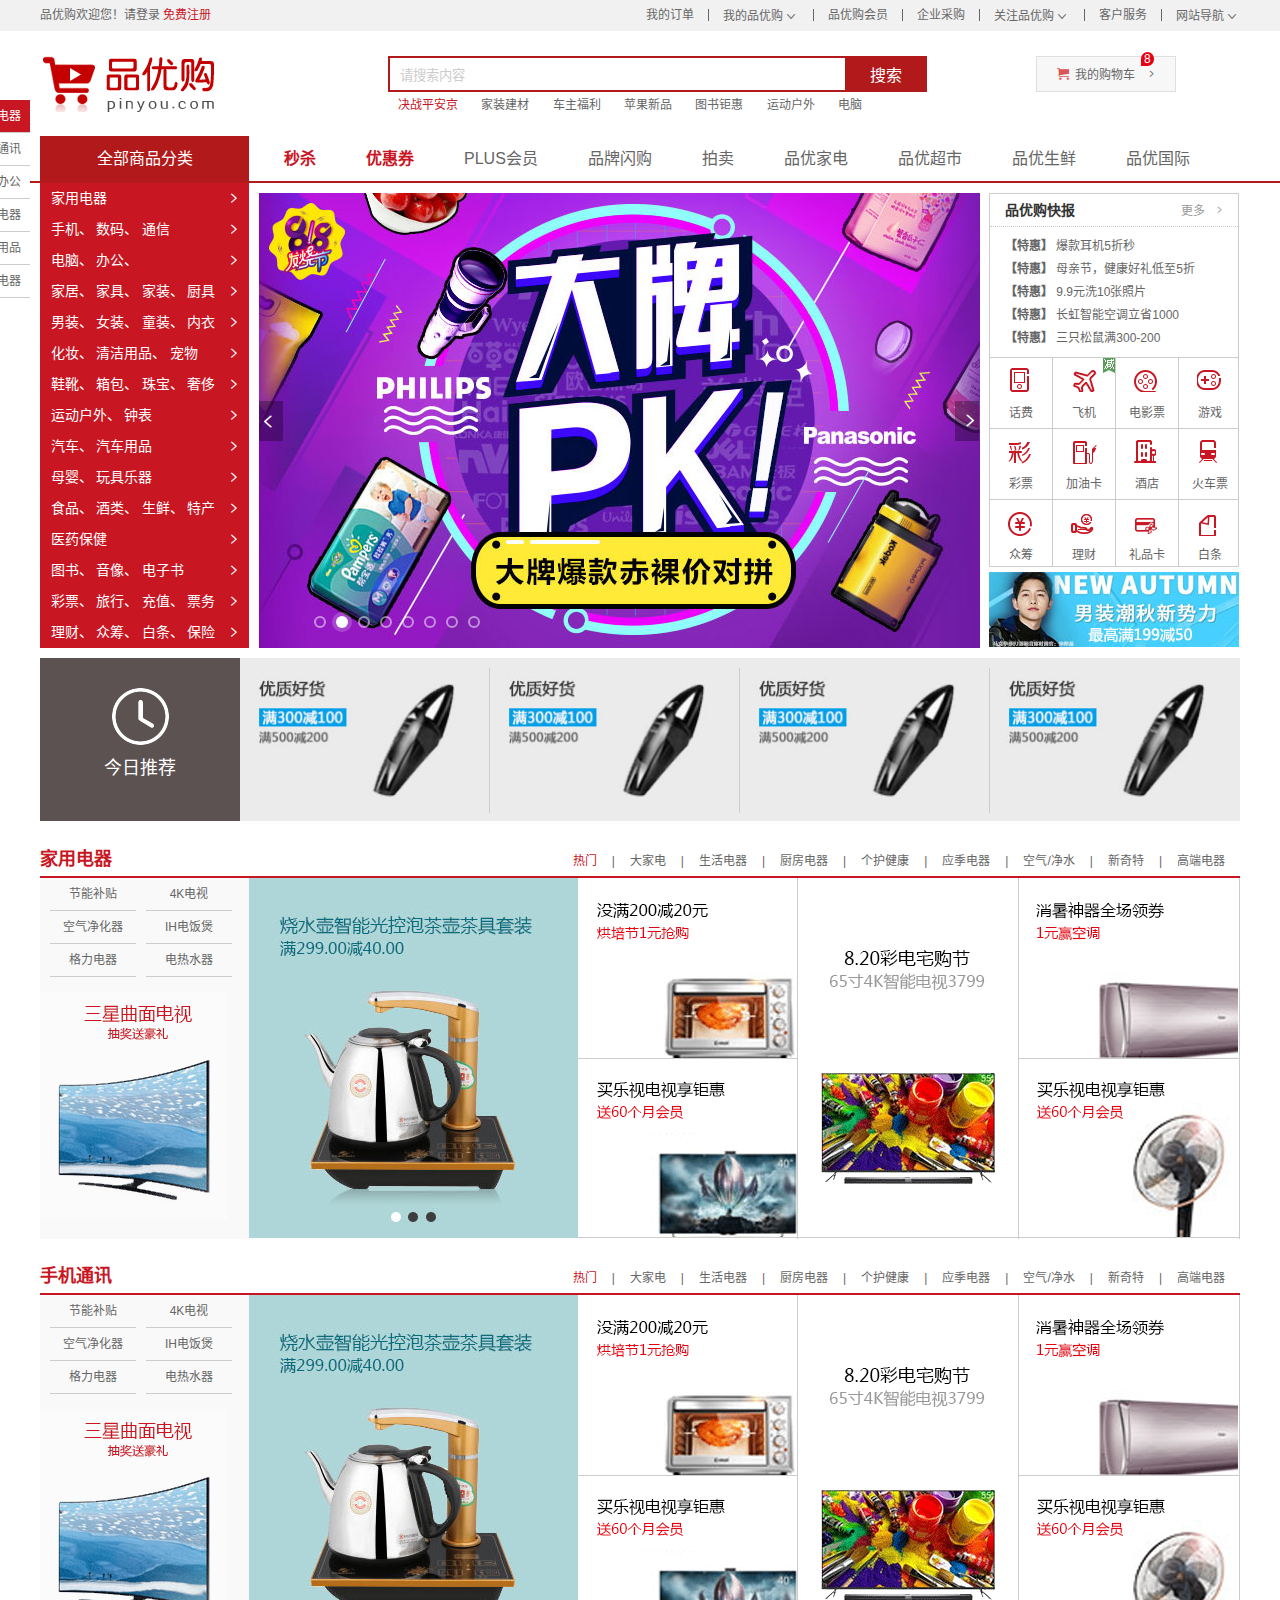
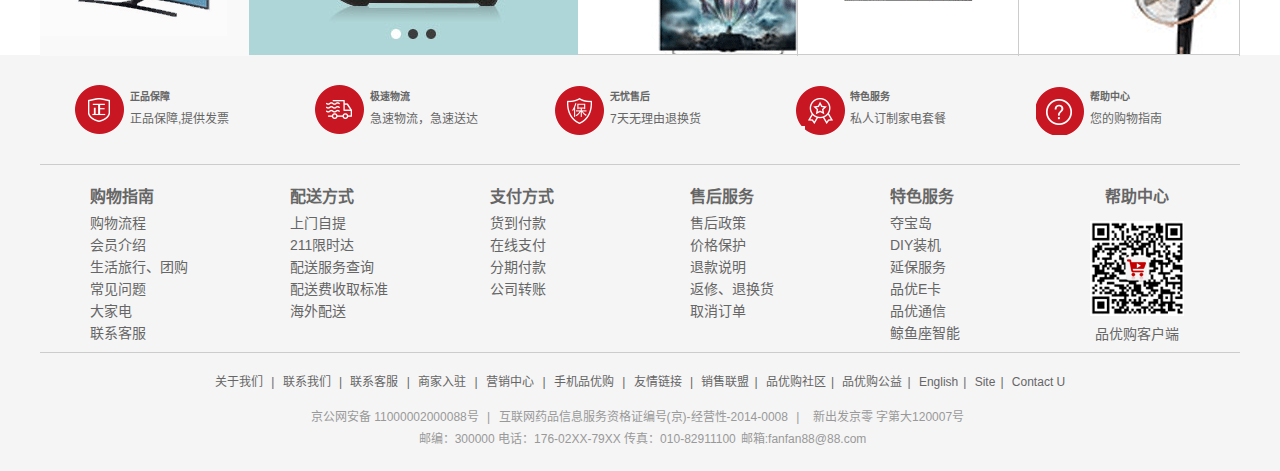
<file: index.html>
<!DOCTYPE html>
<html lang="zh-CN">

<head>
    <meta charset="UTF-8">
    <meta name="viewport" content="width=device-width, initial-scale=1.0">
    <title>品优购-正品低价、品质保障、配送及时、轻松购物！</title>
    <meta name="description"
        content="品优购-专业的综合网上购物商城,销售家电、数码通讯、电脑、家居百货、服装服饰、母婴、图书、食品等数万个品牌优质商品.便捷、诚信的服务，为您提供愉悦的网上购物体验!">
    <meta name="keywords" content="网上购物,网上商城,手机,笔记本,电脑,MP3,CD,IPAD,无人机,相机,数码,配件,手表,存储卡,品优购">
    <!-- 引入 favicon.ico 网页图标 -->
    <link rel="shortcut icon" href="favicon.ico">
    <!-- 引入css初始化的css 文件 -->
    <link rel="stylesheet" href="css/base.css">
    <!-- 引入公共样式的css 文件 -->
    <link rel="stylesheet" href="css/common.css">
    <!-- 引入首页的css 文件 -->
    <link rel="stylesheet" href="css/index.css">
    <!-- 引入jQuery 文件 -->
    <script src="js/jquery-3.5.1.min.js"></script>
    <script src="js/common.js"></script>
</head>


<body>
    <!-- 顶部快捷导航start -->
    <div class="shortcut">
        <div class="w">
            <div class="fl">
                <ul>
                    <li>品优购欢迎您！</li>
                    <li>
                        <a href="#">请登录 </a>
                        <a href="register.html" class="style-red">免费注册</a>
                    </li>
                </ul>
            </div>
            <div class="fr">
                <ul class="dropdown-layer">
                    <li>
                        <a href="#">我的订单</a>
                    </li>
                    <li class="spacer"></li>
                    <li class="s_dropdown">
                        <a href="#">我的品优购<i class="icomoon"></i> </a>
                        <ul class="display_none">
                            <li><a href="javascript:;">待处理订单</a></li>
                            <li><a href="javascript:;">返修退换货</a></li>
                        </ul>
                    </li>
                    <li class="spacer"></li>
                    <li><a href="#">品优购会员</a></li>
                    <li class="spacer"></li>
                    <li><a href="#">企业采购</a></li>
                    <li class="spacer"></li>
                    <li><a href="#">关注品优购<i class="icomoon"></i></a></li>
                    <li class="spacer"></li>
                    <li><a href="#">客户服务</a></li>
                    <li class="spacer"></li>
                    <li><a href="#">网站导航<i class="icomoon"></i></a></li>
                </ul>
            </div>
        </div>
    </div>
    <!-- 顶部快捷导航end -->
    <!-- header 制作start -->
    <div class="header w">
        <!-- logo -->
        <div class="logo">
            <h1><a href="index.html" title="品优购">品优购</a></h1>
        </div>
        <!-- search -->
        <div class="search">
            <input type="text" class="text" value="请搜索内容">
            <button class="btn">搜索</button>
        </div>
        <!-- hotwords -->
        <div class="hotwords">
            <a href="#" class="style-red">决战平安京</a>
            <a href="#">家装建材</a>
            <a href="#">车主福利</a>
            <a href="#">苹果新品</a>
            <a href="#">图书钜惠</a>
            <a href="#">运动户外</a>
            <a href="#">电脑</a>
        </div>
        <!-- 购物车shopcar -->
        <div class="shopcar">
            <i class="car"></i> 我的购物车 <i class="arrow"></i>
            <i class="count">8</i>
        </div>
    </div>
    <!-- header 制作end -->
    <!-- nav start -->
    <div class="nav">
        <div class="w">
            <div class="dropdown fl">
                <div class="dt">全部商品分类</div>
                <div class="dd" style="display: block;">
                    <ul>
                        <li class="menu_item">
                            <a href="#">家用电器</a> <i></i>
                        </li>
                        <li class="menu_item">
                            <a href="list.html">手机、</a>
                            <a href="#">数码、</a>
                            <a href="#">通信</a>
                            <i></i>
                        </li>
                        <li class="menu_item">
                            <a href="#">电脑、</a>
                            <a href="#">办公、</a>
                            <i></i>
                        </li>
                        <li class="menu_item">
                            <a href="#">家居、</a>
                            <a href="#">家具、</a>
                            <a href="#">家装、</a>
                            <a href="#">厨具</a>
                            <i></i>
                        </li>
                        <li class="menu_item">
                            <a href="#">男装、</a>
                            <a href="#">女装、</a>
                            <a href="#">童装、</a>
                            <a href="#">内衣</a>
                            <i></i>
                        </li>
                        <li class="menu_item">
                            <a href="#">化妆、</a>
                            <a href="#">清洁用品、</a>
                            <a href="#">宠物</a>
                            <i></i>
                        </li>
                        <li class="menu_item">
                            <a href="#">鞋靴、</a>
                            <a href="#">箱包、</a>
                            <a href="#">珠宝、</a>
                            <a href="#">奢侈</a>
                            <i></i>
                        </li>
                        <li class="menu_item">
                            <a href="#">运动户外、</a>
                            <a href="#">钟表</a>
                            <i></i>
                        </li>
                        <li class="menu_item">
                            <a href="#">汽车、</a>
                            <a href="#">汽车用品</a>
                            <i></i>
                        </li>
                        <li class="menu_item">
                            <a href="#">母婴、</a>
                            <a href="#">玩具乐器</a>
                            <i></i>
                        </li>
                        <li class="menu_item">
                            <a href="#">食品、</a>
                            <a href="#">酒类、</a>
                            <a href="#">生鲜、</a>
                            <a href="#">特产</a>
                            <i></i>
                        </li>
                        <li class="menu_item">
                            <a href="#">医药保健</a>
                            <i></i>
                        </li>
                        <li class="menu_item">
                            <a href="#">图书、</a>
                            <a href="#">音像、</a>
                            <a href="#">电子书</a>
                            <i></i>
                        </li>
                        <li class="menu_item">
                            <a href="#">彩票、</a>
                            <a href="#">旅行、</a>
                            <a href="#">充值、</a>
                            <a href="#">票务</a>
                            <i></i>
                        </li>
                        <li class="menu_item">
                            <a href="#">理财、</a>
                            <a href="#">众筹、</a>
                            <a href="#">白条、</a>
                            <a href="#">保险</a>
                            <i></i>
                    </ul>
                </div>
            </div>
            <!-- 右侧导航 -->
            <div class="navitems fl">
                <ul>
                    <li><a href="#" class="style-bold style-red">秒杀</a></li>
                    <li><a href="#" class="style-bold style-red">优惠券</a></li>
                    <li><a href="#">PLUS会员</a></li>
                    <li><a href="#">品牌闪购</a></li>
                    <li><a href="#">拍卖</a></li>
                    <li><a href="#">品优家电</a></li>
                    <li><a href="#">品优超市</a></li>
                    <li><a href="#">品优生鲜</a></li>
                    <li><a href="#">品优国际</a></li>
                </ul>
            </div>
        </div>
    </div>
    <!-- nav end -->
    <div class="w">
        <div class="mian">
            <div class="focus fl">
                <a href="#" class="arrow-l"></a>
                <a href="#" class="arrow-r"></a>
                <ul>
                    <li><a href=""><img src="upload/focus.jpg" alt=""></a>
                    </li>
                </ul>
                <ol class="circle">
                    <li></li>
                    <li class="current"></li>
                    <li></li>
                    <li></li>
                    <li></li>
                    <li></li>
                    <li></li>
                    <li></li>
                </ol>
            </div>
            <div class="newsflash fr">
                <div class="news">
                    <div class="news-hd">
                        品优购快报
                        <a href="#">更多 <i></i></a>
                    </div>
                    <div class="news-bd">
                        <ul>
                            <li><a href="#"><b>【特惠】</b> 爆款耳机5折秒</a></li>
                            <li><a href="#"><b>【特惠】</b> 母亲节，健康好礼低至5折</a></li>
                            <li><a href="#"><b>【特惠】</b> 9.9元洗10张照片</a></li>
                            <li><a href="#"><b>【特惠】</b> 长虹智能空调立省1000</a></li>
                            <li><a href="#"><b>【特惠】</b> 三只松鼠满300-200</a></li>
                        </ul>
                    </div>
                </div>
                <div class="lifeservice">
                    <ul>
                        <li><a href="#">
                                <i class="service_ico service_ico_huafei"></i>
                                <p>话费</p>
                            </a>
                        </li>
                        <li><a href="#">
                                <i class="service_ico service_ico_feiji"></i>
                                <p>飞机</p>
                            </a>
                            <span class="hot"></span>
                        </li>
                        <li><a href="#">
                                <i class="service_ico service_ico_jipiao"></i>
                                <p>电影票</p>
                            </a>
                        </li>
                        <li><a href="#">
                                <i class="service_ico service_ico_youxi"></i>
                                <p>游戏</p>
                            </a>
                        </li>
                        <li><a href="#">
                                <i class="service_ico service_ico_caipiao"></i>
                                <p>彩票</p>
                            </a>
                        </li>
                        <li><a href="#">
                                <i class="service_ico service_ico_jiayouka"></i>
                                <p>加油卡</p>
                            </a>
                        </li>
                        <li><a href="#">
                                <i class="service_ico service_ico_jiudian"></i>
                                <p>酒店</p>
                            </a>
                        </li>
                        <li><a href="#">
                                <i class="service_ico service_ico_huochepiao"></i>
                                <p>火车票</p>
                            </a>
                        </li>
                        <li><a href="#">
                                <i class="service_ico service_ico_zhongchou"></i>
                                <p>众筹</p>
                            </a>
                        </li>
                        <li><a href="#">
                                <i class="service_ico service_ico_licai"></i>
                                <p>理财</p>
                            </a>
                        </li>
                        <li><a href="#">
                                <i class="service_ico service_ico_lipingka"></i>
                                <p>礼品卡</p>
                            </a>
                        </li>
                        <li><a href="#">
                                <i class="service_ico service_ico_baitiao"></i>
                                <p>白条</p>
                            </a>
                        </li>
                    </ul>
                </div>
                <div class="bargin">
                    <a href="#"><img src="upload/bargain.jpg" alt=""></a>
                </div>
            </div>
        </div>
    </div>

    <!-- 推荐服务模块start -->
    <div class=" recommend w">
        <div class="recom-hd">
            <img src="img/clock.png" alt="">
            <h3>今日推荐</h3>
        </div>
        <div class="recom-bd">
            <ul>
                <li><a href="#"><img src="upload/pic.jpg" alt=""></a></li>
                <li><a href="#"><img src="upload/pic.jpg" alt=""></a></li>
                <li><a href="#"><img src="upload/pic.jpg" alt=""></a></li>
                <li><a href="#"><img src="upload/pic.jpg" alt=""></a></li>
            </ul>
        </div>
    </div>
    <!-- 推荐服务模块end -->

    <!-- 楼层区start -->
    <div class="floor">
        <div class="jiadian w">
            <div class="box-hd">
                <h3>家用电器</h3>
                <div class="tab-list">
                    <ul>
                        <li><a href="#" class="style-red">热门</a>|</li>
                        <li><a href="#">大家电</a>|</li>
                        <li><a href="#">生活电器</a>|</li>
                        <li><a href="#">厨房电器</a>|</li>
                        <li><a href="#">个护健康</a>|</li>
                        <li><a href="#">应季电器</a>|</li>
                        <li><a href="#">空气/净水</a>|</li>
                        <li><a href="#">新奇特</a>|</li>
                        <li><a href="#">高端电器</a></li>
                    </ul>
                </div>
            </div>
            <div class="box-bd">
                <ul class="tab-con">
                    <li class="w209">
                        <ul class="tab-con-list">
                            <li><a href="#">节能补贴</a></li>
                            <li><a href="#">4K电视</a></li>
                            <li><a href="#">空气净化器</a></li>
                            <li><a href="#">IH电饭煲</a></li>
                            <li><a href="#">格力电器</a></li>
                            <li><a href="#">电热水器</a></li>
                        </ul>
                        <img src="upload/floor-1-1.png" alt="">
                    </li>
                    <li class="w329"><img src="upload/pic1.jpg" alt=""></li>
                    <li class="w219">
                        <div class="tab-con-item">
                            <a href="#">
                                <img src="upload/floor-1-2.png" alt="">
                            </a>
                        </div>
                        <div class="tab-con-item">
                            <a href="#">
                                <img src="upload/floor-1-3.png" alt="">
                            </a>
                        </div>
                    </li>
                    <li class="w220">
                        <div class="tab-con-item">
                            <a href="#">
                                <img src="upload/floor-1-4.png" alt="">
                            </a>
                        </div>
                    </li>
                    <li class="w220">
                        <div class="tab-con-item">
                            <a href="#">
                                <img src="upload/floor-1-5.png" alt="">
                            </a>
                        </div>
                        <div class="tab-con-item">
                            <a href="#">
                                <img src="upload/floor-1-6.png" alt="">
                            </a>
                        </div>
                    </li>
                </ul>
            </div>
        </div>
        <div class="shouji w">
            <div class="box-hd">
                <h3>手机通讯</h3>
                <div class="tab-list">
                    <ul>
                        <li><a href="#" class="style-red">热门</a>|</li>
                        <li><a href="#">大家电</a>|</li>
                        <li><a href="#">生活电器</a>|</li>
                        <li><a href="#">厨房电器</a>|</li>
                        <li><a href="#">个护健康</a>|</li>
                        <li><a href="#">应季电器</a>|</li>
                        <li><a href="#">空气/净水</a>|</li>
                        <li><a href="#">新奇特</a>|</li>
                        <li><a href="#">高端电器</a></li>
                    </ul>
                </div>
            </div>
            <div class="box-bd">
                <ul class="tab-con">
                    <li class="w209">
                        <ul class="tab-con-list">
                            <li><a href="#">节能补贴</a></li>
                            <li><a href="#">4K电视</a></li>
                            <li><a href="#">空气净化器</a></li>
                            <li><a href="#">IH电饭煲</a></li>
                            <li><a href="#">格力电器</a></li>
                            <li><a href="#">电热水器</a></li>
                        </ul>
                        <img src="upload/floor-1-1.png" alt="">
                    </li>
                    <li class="w329"><img src="upload/pic1.jpg" alt=""></li>
                    <li class="w219">
                        <div class="tab-con-item">
                            <a href="#">
                                <img src="upload/floor-1-2.png" alt="">
                            </a>
                        </div>
                        <div class="tab-con-item">
                            <a href="#">
                                <img src="upload/floor-1-3.png" alt="">
                            </a>
                        </div>
                    </li>
                    <li class="w220">
                        <div class="tab-con-item">
                            <a href="#">
                                <img src="upload/floor-1-4.png" alt="">
                            </a>
                        </div>
                    </li>
                    <li class="w220">
                        <div class="tab-con-item">
                            <a href="#">
                                <img src="upload/floor-1-5.png" alt="">
                            </a>
                        </div>
                        <div class="tab-con-item">
                            <a href="#">
                                <img src="upload/floor-1-6.png" alt="">
                            </a>
                        </div>
                    </li>
                </ul>
            </div>
        </div>
    </div>
    <!-- 楼层区end -->
    <!-- 固定电梯导航 -->
    <div class="fixedtool">
        <ul>
            <li class="current">家用电器</li>
            <li>手机通讯</li>
            <li>电脑办公</li>
            <li>家具电器</li>
            <li>生活用品</li>
            <li>家用电器</li>
        </ul>
    </div>
    <!-- footer start -->
    <div class="footer">
        <div class="w">
            <!-- 服务模块 -->
            <div class="mod_service">
                <ul>
                    <li>
                        <i class="mod-service-icon mod_service_zheng"></i>
                        <div class="mod_service_tit">
                            <h5>正品保障</h5>
                            <p>正品保障,提供发票</p>
                        </div>
                    </li>
                    <li>
                        <i class="mod-service-icon mod_service_kuai"></i>
                        <div class="mod_service_tit">
                            <h5>极速物流</h5>
                            <p>急速物流，急速送达</p>
                        </div>
                    </li>
                    <li>
                        <i class="mod-service-icon mod_service_bao"></i>
                        <div class="mod_service_tit">
                            <h5>无忧售后</h5>
                            <p>7天无理由退换货</p>
                        </div>
                    </li>
                    <li>
                        <i class="mod-service-icon mod_service_te"></i>
                        <div class="mod_service_tit">
                            <h5>特色服务</h5>
                            <p>私人订制家电套餐</p>
                        </div>
                    </li>
                    <li>
                        <i class="mod-service-icon mod_service_bang"></i>
                        <div class="mod_service_tit">
                            <h5>帮助中心</h5>
                            <p>您的购物指南</p>
                        </div>
                    </li>
                </ul>
            </div>
            <!-- 帮助模块 -->
            <div class="mod_help">
                <dl class="mod_help_item">
                    <dt>购物指南</dt>
                    <dd><a href="#">购物流程</a></dd>
                    <dd><a href="#">会员介绍</a></dd>
                    <dd><a href="#">生活旅行、团购</a></dd>
                    <dd><a href="#">常见问题</a></dd>
                    <dd><a href="#">大家电</a></dd>
                    <dd><a href="#">联系客服</a></dd>
                </dl>
                <dl class="mod_help_item">
                    <dt>配送方式</dt>
                    <dd><a href="#">上门自提</a></dd>
                    <dd><a href="#">211限时达</a></dd>
                    <dd><a href="#">配送服务查询</a></dd>
                    <dd><a href="#">配送费收取标准</a></dd>
                    <dd><a href="#">海外配送</a></dd>
                </dl>
                <dl class="mod_help_item">
                    <dt>支付方式</dt>
                    <dd><a href="#">货到付款</a></dd>
                    <dd><a href="#">在线支付</a></dd>
                    <dd><a href="#">分期付款</a></dd>
                    <dd><a href="#">公司转账</a></dd>
                </dl>
                <dl class="mod_help_item">
                    <dt>售后服务</dt>
                    <dd><a href="#">售后政策</a></dd>
                    <dd><a href="#">价格保护</a></dd>
                    <dd><a href="#">退款说明</a></dd>
                    <dd><a href="#">返修、退换货</a></dd>
                    <dd><a href="#">取消订单</a></dd>
                </dl>
                <dl class="mod_help_item">
                    <dt>特色服务</dt>
                    <dd><a href="#">夺宝岛</a></dd>
                    <dd><a href="#">DIY装机</a></dd>
                    <dd><a href="#">延保服务</a></dd>
                    <dd><a href="#">品优E卡</a></dd>
                    <dd><a href="#">品优通信</a></dd>
                    <dd><a href="#">鲸鱼座智能</a></dd>
                </dl>
                <dl class="mod_help_item mod_help_app">
                    <dt>帮助中心</dt>
                    <dd>
                        <img src="upload/erweima.png" alt="">
                        <p>品优购客户端</p>
                    </dd>
                </dl>
            </div>
            <!-- 版权模块 -->
            <div class="mod_copyright">
                <p class="mod_copyright_links">
                    <a href="#">关于我们</a> <span>|</span>
                    <a href="#">联系我们</a> <span>|</span>
                    <a href="#">联系客服</a> <span>|</span>
                    <a href="#">商家入驻</a> <span>|</span>
                    <a href="#">营销中心</a> <span>|</span>
                    <a href="#">手机品优购</a> <span>|</span>
                    <a href="#">友情链接</a> <span>|</span>
                    <a href="#">销售联盟</a><span>|</span>
                    <a href="#">品优购社区</a><span>|</span>
                    <a href="#">品优购公益</a><span>|</span>
                    <a href="#">English</a><span>|</span>
                    <a href="#">Site</a><span>|</span>
                    <a href="#">Contact U</a>
                </p>
                <p class="mod_copyright_info">
                    <a href="#">京公网安备 11000002000088号</a> <span>|</span>
                    <a href="https://img30.360buyimg.com/poprx/jfs/t1/45702/1/7206/3652062/5d4d3f4fE7ea82da4/207332da28ae8230.png"
                        target="_blank">互联网药品信息服务资格证编号(京)-经营性-2014-0008</a>
                    <span>|</span>
                    <span>新出发京零 字第大120007号</span>

                    <br> <span>邮编：300000 电话：176-02XX-79XX 传真：010-82911100</span>邮箱:fanfan88@88.com

                </p>
            </div>
        </div>
    </div>
    <!-- footer end -->
</body>

</html>
</file>
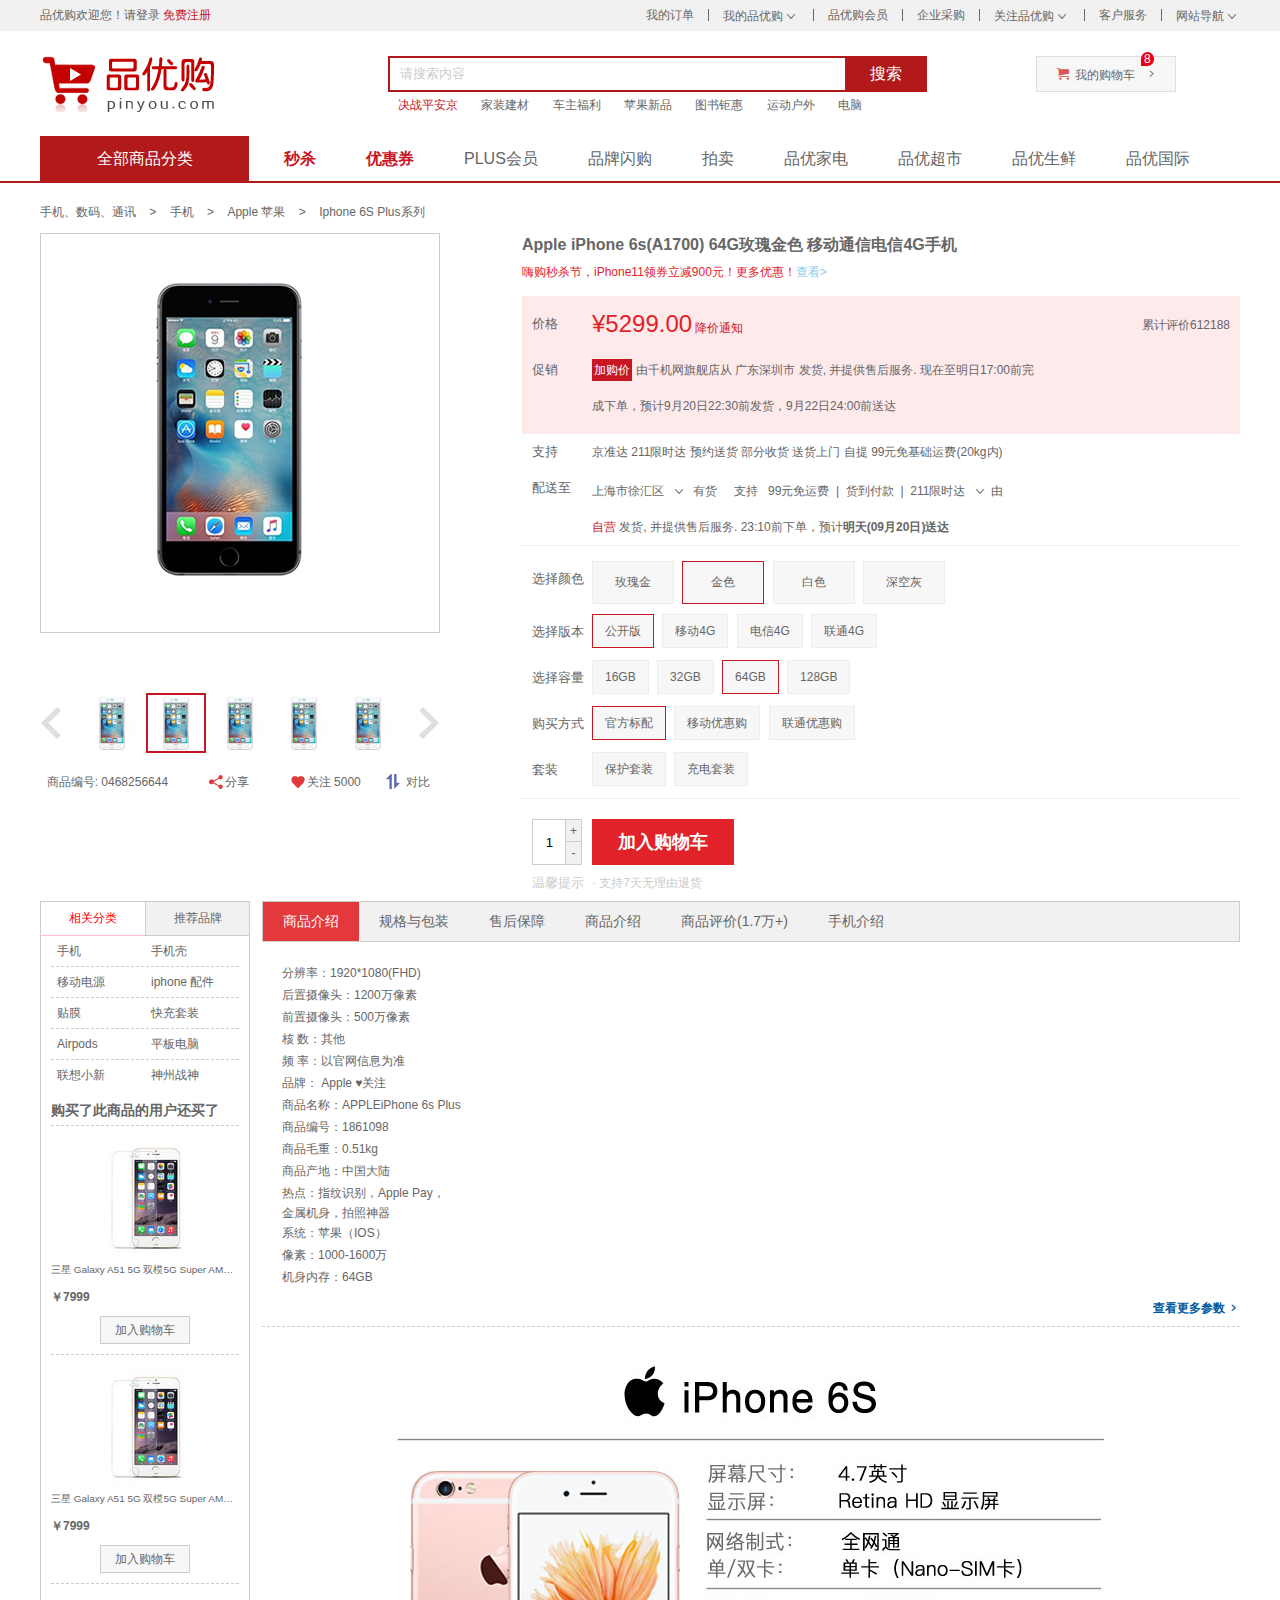
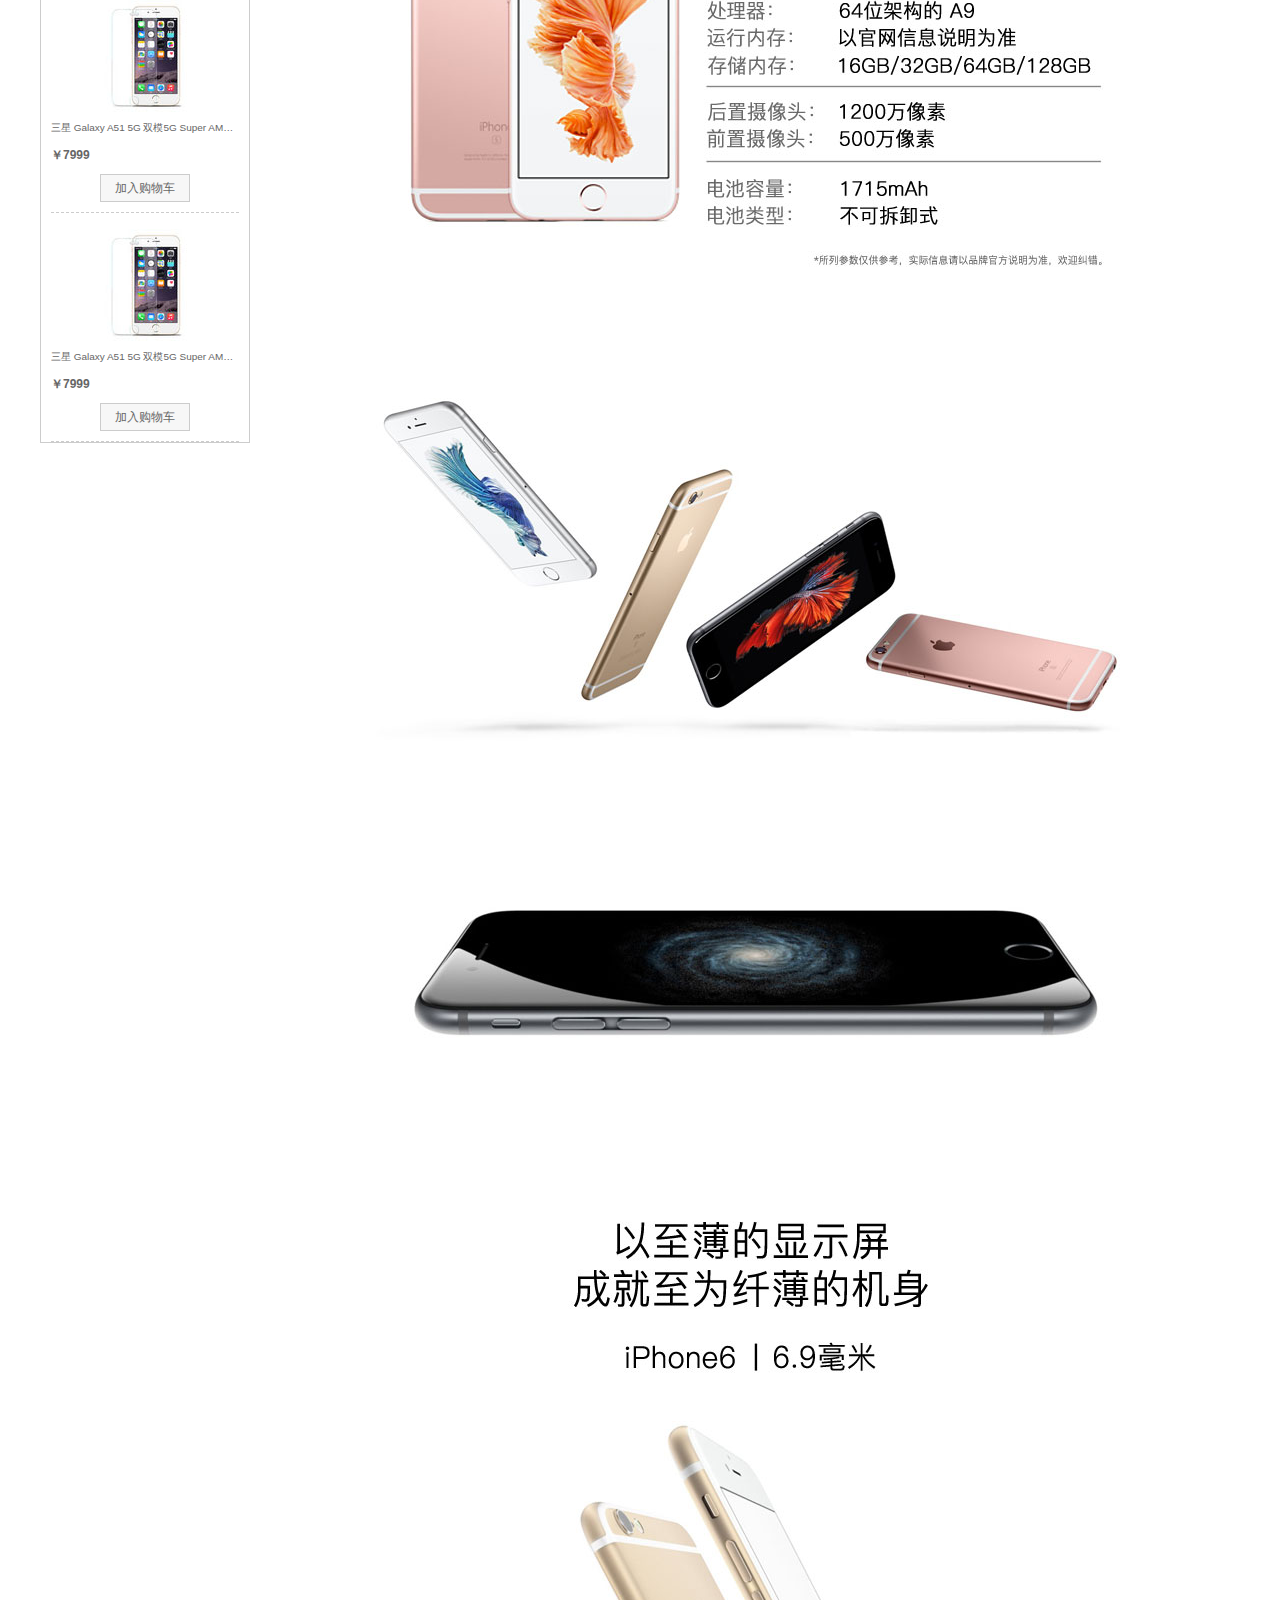
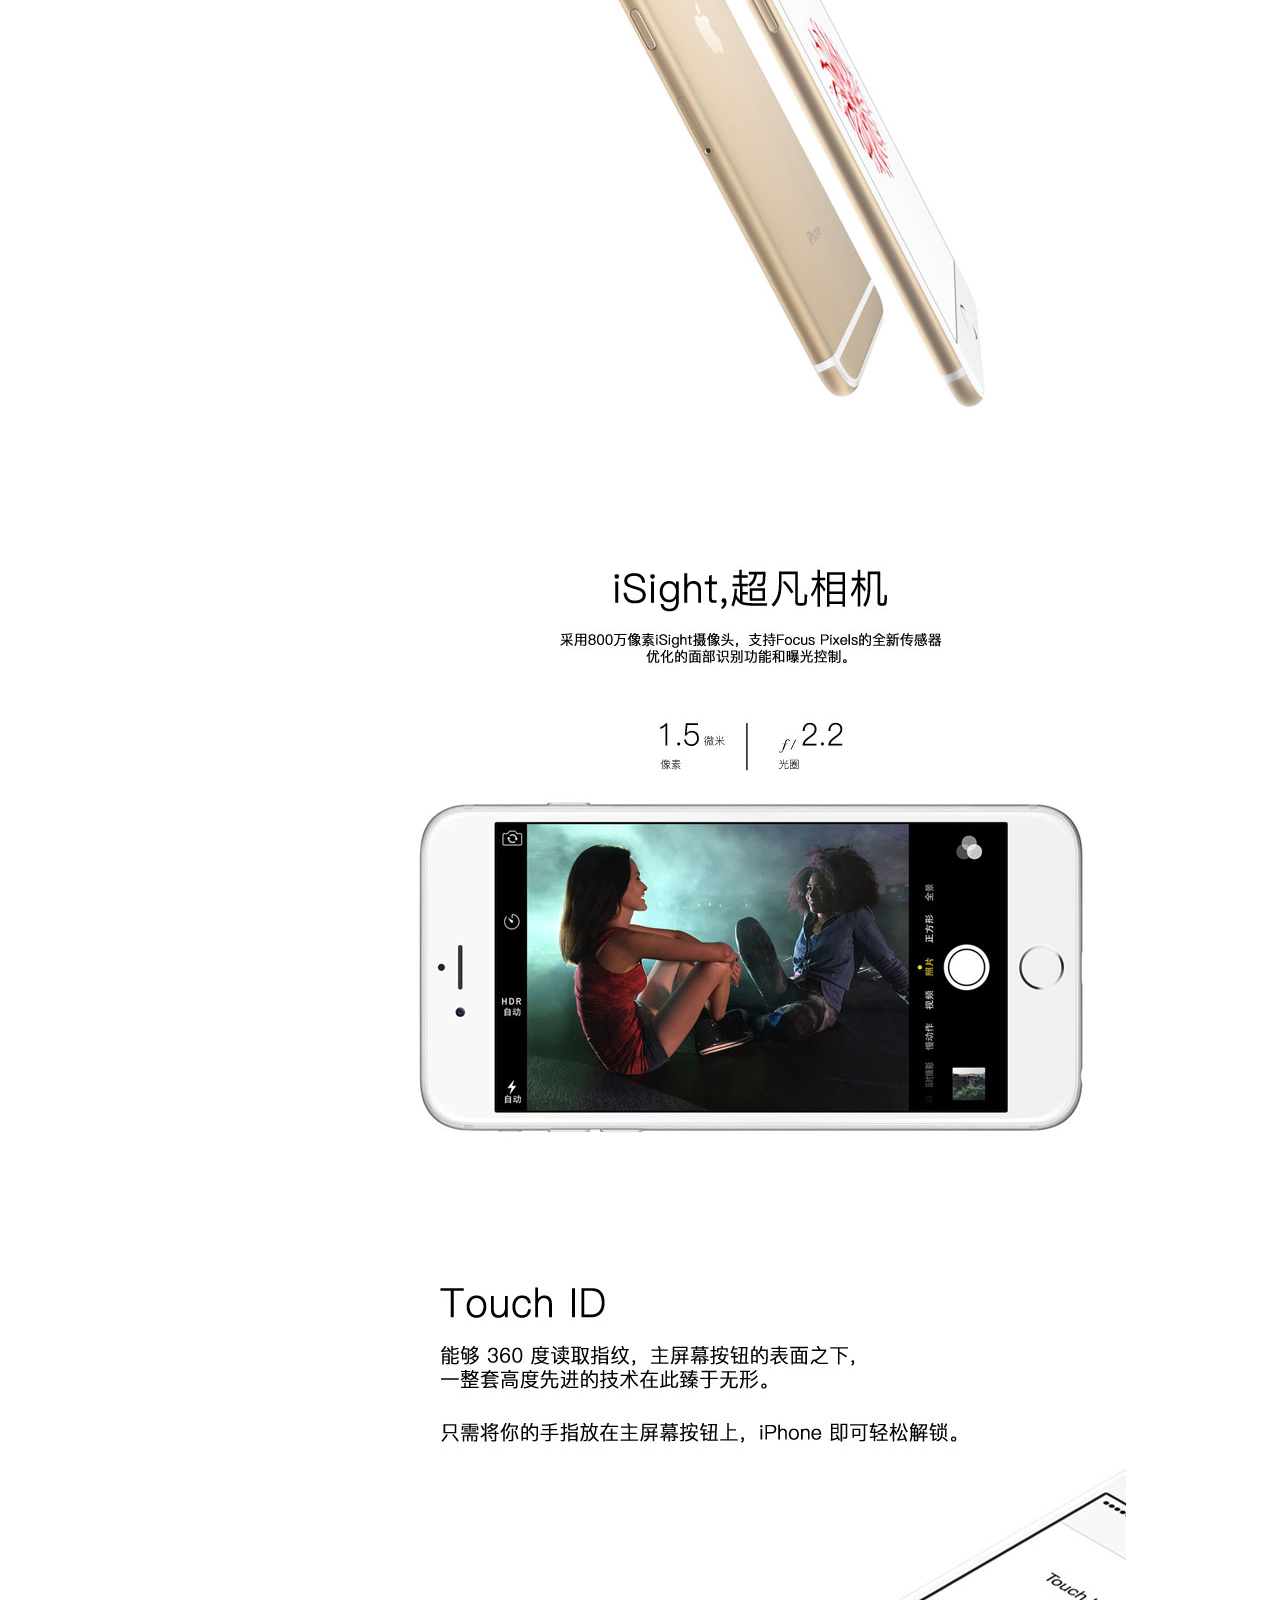
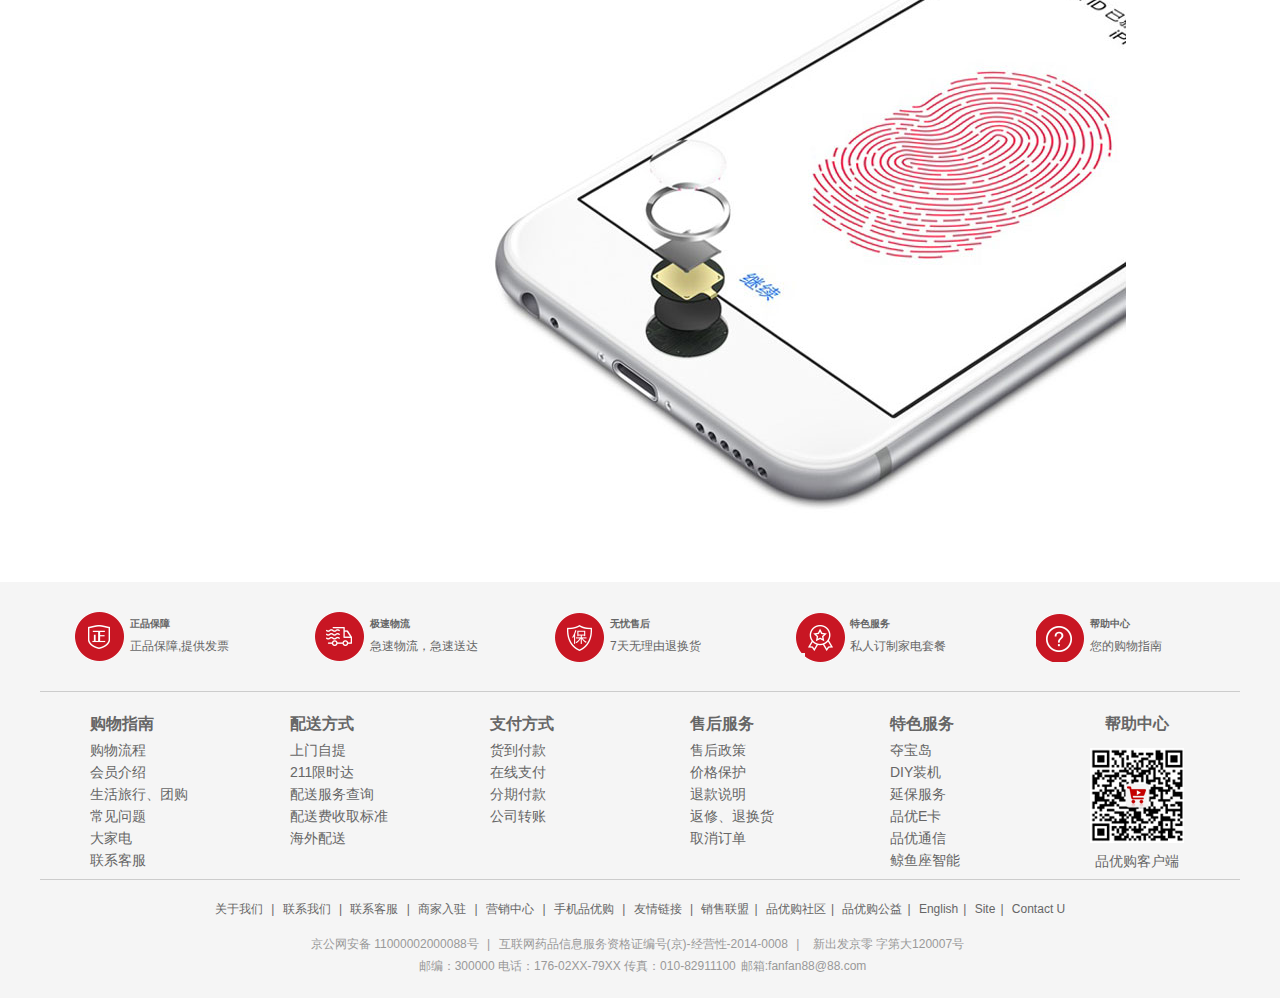
<file: detail.html>
<!DOCTYPE html>
<html lang="en">

<head>
    <meta charset="UTF-8">
    <meta name="viewport" content="width=device-width, initial-scale=1.0">
    <title>手机详情页面</title>
    <meta name="description"
        content="品优购-专业的综合网上购物商城,销售家电、数码通讯、电脑、家居百货、服装服饰、母婴、图书、食品等数万个品牌优质商品.便捷、诚信的服务，为您提供愉悦的网上购物体验!">
    <meta name="keywords" content="网上购物,网上商城,手机,笔记本,电脑,MP3,CD,IPAD,无人机,相机,数码,配件,手表,存储卡,品优购">
    <!-- 引入 favicon.ico 网页图标 -->
    <link rel="shortcut icon" href="favicon.ico">
    <!-- 引入css初始化的css 文件 -->
    <link rel="stylesheet" href="css/base.css">
    <!-- 引入公共样式的css 文件 -->
    <link rel="stylesheet" href="css/common.css">
    <!-- 引入详情页的css 文件 -->
    <link rel="stylesheet" href="css/detail.css">
</head>

<body>
    <!-- 顶部快捷导航start -->
    <div class="shortcut">
        <div class="w">
            <div class="fl">
                <ul>
                    <li>品优购欢迎您！</li>
                    <li>
                        <a href="#">请登录 </a>
                        <a href="#" class="style-red">免费注册</a>
                    </li>
                </ul>
            </div>
            <div class="fr">
                <ul>
                    <li><a href="#">我的订单</a></li>
                    <li class="spacer"></li>
                    <li><a href="#">我的品优购<i class="icomoon"></i> </a></li>
                    <li class="spacer"></li>
                    <li><a href="#">品优购会员</a></li>
                    <li class="spacer"></li>
                    <li><a href="#">企业采购</a></li>
                    <li class="spacer"></li>
                    <li><a href="#">关注品优购<i class="icomoon"></i></a></li>
                    <li class="spacer"></li>
                    <li><a href="#">客户服务</a></li>
                    <li class="spacer"></li>
                    <li><a href="#">网站导航<i class="icomoon"></i></a></li>
                </ul>
            </div>
        </div>
    </div>
    <!-- 顶部快捷导航end -->
    <!-- header 制作start -->
    <div class="header w">
        <!-- logo -->
        <div class="logo">
            <h1><a href="index.html" title="品优购">品优购</a></h1>
        </div>
        <!-- search -->
        <div class="search">
            <input type="text" class="text" value="请搜索内容">
            <button class="btn">搜索</button>
        </div>
        <!-- hotwords -->
        <div class="hotwords">
            <a href="#" class="style-red">决战平安京</a>
            <a href="#">家装建材</a>
            <a href="#">车主福利</a>
            <a href="#">苹果新品</a>
            <a href="#">图书钜惠</a>
            <a href="#">运动户外</a>
            <a href="#">电脑</a>
        </div>
        <!-- 购物车shopcar -->
        <div class="shopcar">
            <i class="car"></i> 我的购物车 <i class="arrow"></i>
            <i class="count">8</i>
        </div>
    </div>
    <!-- header 制作end -->
    <!-- nav start -->
    <div class="nav">
        <div class="w">
            <div class="dropdown fl">
                <div class="dt">全部商品分类</div>
                <div class="dd" style="display: none;">
                    <ul>
                        <li class="menu_item">
                            <a href="#">家用电器</a> <i></i>
                        </li>
                        <li class="menu_item">
                            <a href="#">手机、</a>
                            <a href="#">数码、</a>
                            <a href="#">通信</a>
                            <i></i>
                        </li>
                        <li class="menu_item">
                            <a href="#">电脑、</a>
                            <a href="#">办公、</a>
                            <i></i>
                        </li>
                        <li class="menu_item">
                            <a href="#">家居、</a>
                            <a href="#">家具、</a>
                            <a href="#">家装、</a>
                            <a href="#">厨具</a>
                            <i></i>
                        </li>
                        <li class="menu_item">
                            <a href="#">男装、</a>
                            <a href="#">女装、</a>
                            <a href="#">童装、</a>
                            <a href="#">内衣</a>
                            <i></i>
                        </li>
                        <li class="menu_item">
                            <a href="#">化妆、</a>
                            <a href="#">清洁用品、</a>
                            <a href="#">宠物</a>
                            <i></i>
                        </li>
                        <li class="menu_item">
                            <a href="#">鞋靴、</a>
                            <a href="#">箱包、</a>
                            <a href="#">珠宝、</a>
                            <a href="#">奢侈</a>
                            <i></i>
                        </li>
                        <li class="menu_item">
                            <a href="#">运动户外、</a>
                            <a href="#">钟表</a>
                            <i></i>
                        </li>
                        <li class="menu_item">
                            <a href="#">汽车、</a>
                            <a href="#">汽车用品</a>
                            <i></i>
                        </li>
                        <li class="menu_item">
                            <a href="#">母婴、</a>
                            <a href="#">玩具乐器</a>
                            <i></i>
                        </li>
                        <li class="menu_item">
                            <a href="#">食品、</a>
                            <a href="#">酒类、</a>
                            <a href="#">生鲜、</a>
                            <a href="#">特产</a>
                            <i></i>
                        </li>
                        <li class="menu_item">
                            <a href="#">医药保健</a>
                            <i></i>
                        </li>
                        <li class="menu_item">
                            <a href="#">图书、</a>
                            <a href="#">音像、</a>
                            <a href="#">电子书</a>
                            <i></i>
                        </li>
                        <li class="menu_item">
                            <a href="#">彩票、</a>
                            <a href="#">旅行、</a>
                            <a href="#">充值、</a>
                            <a href="#">票务</a>
                            <i></i>
                        </li>
                        <li class="menu_item">
                            <a href="#">理财、</a>
                            <a href="#">众筹、</a>
                            <a href="#">白条、</a>
                            <a href="#">保险</a>
                            <i></i>
                    </ul>
                </div>
            </div>
            <!-- 右侧导航 -->
            <div class="navitems fl">
                <ul>
                    <li><a href="#" class="style-bold style-red">秒杀</a></li>
                    <li><a href="#" class="style-bold style-red">优惠券</a></li>
                    <li><a href="#">PLUS会员</a></li>
                    <li><a href="#">品牌闪购</a></li>
                    <li><a href="#">拍卖</a></li>
                    <li><a href="#">品优家电</a></li>
                    <li><a href="#">品优超市</a></li>
                    <li><a href="#">品优生鲜</a></li>
                    <li><a href="#">品优国际</a></li>
                </ul>
            </div>
        </div>
    </div>
    <!-- nav end -->

    <!-- 详情页内容部分 -->
    <div class="de_container w">
        <!-- 面包屑导航 -->
        <div class="crumb_wrap">
            <a href="#">手机、数码、通讯</a>
            <span>></span> <a href="#">手机 </a>
            <span>></span><a href="#"> Apple 苹果 </a>
            <span>></span> <a href="#"> Iphone 6S Plus系列 </a>
        </div>
        <!-- 产品介绍模块 -->
        <div class="product_intro clearfix">
            <!-- 预览区域 -->
            <div class="preview_wrap fl">
                <div class="preview_img">
                    <img src="upload/s3.png" alt="">
                </div>
                <div class="preview_list">
                    <a href="#" class="arrow_prev"></a>
                    <a href="#" class="arrow_next"></a>
                    <ul class="list-item">
                        <li><img src="upload/pre.jpg" alt=""></li>
                        <li class="current"><img src="upload/pre.jpg" alt=""></li>
                        <li><img src="upload/pre.jpg" alt=""></li>
                        <li><img src="upload/pre.jpg" alt=""></li>
                        <li><img src="upload/pre.jpg" alt=""></li>
                    </ul>
                </div>
                <div class="preview_info">
                    <span>&nbsp;&nbsp;商品编号: 0468256644</span>
                    <i class="share"></i>分享
                    <i class="loveheart"></i>关注 5000
                    <i class="compare"></i>对比
                </div>
            </div>
            <!-- 产品详细信息 -->
            <div class="itemInfo_wrap fr">
                <div class="sku_name">
                    Apple iPhone 6s(A1700) 64G玫瑰金色 移动通信电信4G手机
                </div>
                <div class="news">嗨购秒杀节，iPhone11领券立减900元！更多优惠！<a href="">查看></a></div>
                <div class="summary">
                    <dl class="summary_price  clearfix">
                        <dt>价格</dt>
                        <dd><i class="price">¥5299.00</i>
                            <a href="">降价通知</a>
                            <div class="remark">累计评价612188</div>
                        </dd>
                    </dl>
                    <dl class="summary_promotion  clearfix">
                        <dt>促销</dt>
                        <dd>
                            <em>加购价</em>由千机网旗舰店从 广东深圳市 发货, 并提供售后服务. 现在至明日17:00前完成下单，预计9月20日22:30前发货，9月22日24:00前送达
                        </dd>
                    </dl>
                    <dl class="summary_support  clearfix">
                        <dt>支持</dt>
                        <dd>
                            京准达&nbsp;211限时达&nbsp;预约送货&nbsp;部分收货&nbsp;送货上门&nbsp;自提&nbsp;99元免基础运费(20kg内)
                        </dd>
                    </dl>
                    <dl class="summary_stock  clearfix">
                        <dt>配送至</dt>
                        <dd>
                            上海市徐汇区&nbsp;&nbsp;<i></i>&nbsp;&nbsp;有货&nbsp;&nbsp;&nbsp;&nbsp; 支持
                            &nbsp;&nbsp;99元免运费&nbsp;&nbsp;|&nbsp;&nbsp;货到付款&nbsp;&nbsp;|&nbsp;&nbsp;211限时达&nbsp;&nbsp;<i></i>
                            由 <span>自营</span> 发货, 并提供售后服务. 23:10前下单，预计<b>明天(09月20日)送达</b>
                        </dd>
                    </dl>
                    <div class="summary_line"></div>
                    <dl class="choose_color  clearfix">
                        <dt>选择颜色</dt>
                        <dd>
                            <a href="javascript:;">玫瑰金</a>
                            <a href="javascript:;" class="current">金色</a>
                            <a href="javascript:;">白色</a>
                            <a href="javascript:;">深空灰</a>
                        </dd>
                    </dl>
                    <dl class="choose_version  clearfix">
                        <dt>选择版本</dt>
                        <dd>
                            <a href="javascript:;" class="current">公开版</a>
                            <a href="javascript:;">移动4G</a>
                            <a href="javascript:;">电信4G</a>
                            <a href="javascript:;">联通4G</a>
                        </dd>
                    </dl>
                    <dl class="choose_type  clearfix">
                        <dt>选择容量</dt>
                        <dd>
                            <a href="javascript:;">16GB</a>
                            <a href="javascript:;">32GB</a>
                            <a href="javascript:;" class="current">64GB</a>
                            <a href="javascript:;">128GB</a>
                        </dd>
                    </dl>
                    <dl class="choose_way  clearfix">
                        <dt>购买方式</dt>
                        <dd>
                            <a href="javascript:;" class="current">官方标配</a>
                            <a href="javascript:;">移动优惠购</a>
                            <a href="javascript:;">联通优惠购</a>
                        </dd>
                    </dl>
                    <dl class="choose_suit  clearfix">
                        <dt>套装</dt>
                        <dd>
                            <a href="javascript:;">保护套装</a>
                            <a href="javascript:;">充电套装</a>
                        </dd>
                    </dl>
                    <div class="summary_line"></div>
                    <div class="choose_btns clearfix">
                        <div class="choose_amount">
                            <input type="text" value="1">
                            <a href="javascript:;" class="add">+</a>
                            <a href="javascript:;" class="reduce">-</a>
                        </div>
                        <a href="javascript:;" class="addcar">加入购物车</a>
                    </div>
                    <dl class="summary_tips  clearfix">
                        <dt>温馨提示</dt>
                        <dd>
                            · 支持7天无理由退货
                        </dd>
                    </dl>
                </div>
            </div>
        </div>
        <div class="product_detail clearfix">
            <div class="aside fl">
                <div class="tab_list">
                    <ul>
                        <li class="first_tab current">相关分类</li>
                        <li class="second_tab">推荐品牌</li>
                    </ul>
                </div>
                <div class="tab_con">
                    <ul class="item">
                        <li><a href="javascript:;">手机</a><a href="javascript:;">手机壳</a></li>
                        <li><a href="javascript:;">移动电源</a><a href="javascript:;">iphone 配件</a></li>
                        <li><a href="javascript:;">贴膜</a><a href="javascript:;">快充套装</a></li>
                        <li><a href="javascript:;">Airpods</a><a href="javascript:;">平板电脑</a></li>
                        <li class="dashed_reduce"><a href="javascript:;">联想小新</a><a href="javascript:;">神州战神</a></li>
                        <li class="item_tips">购买了此商品的用户还买了</li>
                        <li>
                            <div class="img_container"><img src="upload/aside_img.jpg" alt=""></div>
                            <h5>三星 Galaxy A51 5G 双模5G Super AMOLED屏 后置四摄 3200万前置</h5>
                            <div class="aside_price">￥7999</div>
                            <a href="javascript:;" class="as_addcar">加入购物车</a>
                        </li>
                        <li>
                            <div class="img_container"><img src="upload/aside_img.jpg" alt=""></div>
                            <h5>三星 Galaxy A51 5G 双模5G Super AMOLED屏 后置四摄 3200万前置</h5>
                            <div class="aside_price">￥7999</div>
                            <a href="javascript:;" class="as_addcar">加入购物车</a>
                        </li>
                        <li>
                            <div class="img_container"><img src="upload/aside_img.jpg" alt=""></div>
                            <h5>三星 Galaxy A51 5G 双模5G Super AMOLED屏 后置四摄 3200万前置</h5>
                            <div class="aside_price">￥7999</div>
                            <a href="javascript:;" class="as_addcar">加入购物车</a>
                        </li>
                        <li>
                            <div class="img_container"><img src="upload/aside_img.jpg" alt=""></div>
                            <h5>三星 Galaxy A51 5G 双模5G Super AMOLED屏 后置四摄 3200万前置</h5>
                            <div class="aside_price">￥7999</div>
                            <a href="javascript:;" class="as_addcar">加入购物车</a>
                        </li>


                    </ul>
                </div>
            </div>
            <div class="detail fr">
                <div class="detail_tab_list">
                    <ul>
                        <li class="current">商品介绍</li>
                        <li>规格与包装</li>
                        <li>售后保障</li>
                        <li>商品介绍</li>
                        <li>商品评价(1.7万+)</li>
                        <li>手机介绍</li>
                    </ul>
                </div>
                <div class="detail_tab_con">
                    <div class="item">
                        <ul class="item_info">
                            <li>分辨率：1920*1080(FHD)</li>
                            <li>后置摄像头：1200万像素</li>
                            <li> 前置摄像头：500万像素</li>
                            <li> 核 数：其他</li>
                            <li>频 率：以官网信息为准</li>
                            <li>品牌： Apple ♥关注</li>
                            <li>商品名称：APPLEiPhone 6s Plus</li>
                            <li> 商品编号：1861098</li>
                            <li> 商品毛重：0.51kg</li>
                            <li> 商品产地：中国大陆</li>
                            <li> 热点：指纹识别，Apple Pay，</li>金属机身，拍照神器</li>
                            <li> 系统：苹果（IOS）</li>
                            <li> 像素：1000-1600万</li>
                            <li> 机身内存：64GB</li>
                        </ul>
                        <p><a href="">查看更多参数<span></span></a></p>
                        <div class="product_info_img">
                            <img src="upload/a1.jpg" alt="">
                            <img src="upload/a2.jpg" alt="">
                            <img src="upload/a3.jpg" alt="">
                            <img src="upload/a4.jpg" alt="">
                            <img src="upload/a5.jpg" alt="">
                            <img src="upload/a6.jpg" alt="">
                        </div>
                    </div>
                    <!-- <div class="item"></div>
                    <div class="item"></div>
                    <div class="item"></div>
                    <div class="item"></div>
                    <div class="item"></div> -->
                </div>
            </div>
        </div>
    </div>

    <!-- 详情页内容部分 结束 -->

    <!-- footer start -->
    <div class="footer">
        <div class="w">
            <!-- 服务模块 -->
            <div class="mod_service">
                <ul>
                    <li>
                        <i class="mod-service-icon mod_service_zheng"></i>
                        <div class="mod_service_tit">
                            <h5>正品保障</h5>
                            <p>正品保障,提供发票</p>
                        </div>
                    </li>
                    <li>
                        <i class="mod-service-icon mod_service_kuai"></i>
                        <div class="mod_service_tit">
                            <h5>极速物流</h5>
                            <p>急速物流，急速送达</p>
                        </div>
                    </li>
                    <li>
                        <i class="mod-service-icon mod_service_bao"></i>
                        <div class="mod_service_tit">
                            <h5>无忧售后</h5>
                            <p>7天无理由退换货</p>
                        </div>
                    </li>
                    <li>
                        <i class="mod-service-icon mod_service_te"></i>
                        <div class="mod_service_tit">
                            <h5>特色服务</h5>
                            <p>私人订制家电套餐</p>
                        </div>
                    </li>
                    <li>
                        <i class="mod-service-icon mod_service_bang"></i>
                        <div class="mod_service_tit">
                            <h5>帮助中心</h5>
                            <p>您的购物指南</p>
                        </div>
                    </li>
                </ul>
            </div>
            <!-- 帮助模块 -->
            <div class="mod_help">
                <dl class="mod_help_item">
                    <dt>购物指南</dt>
                    <dd><a href="#">购物流程</a></dd>
                    <dd><a href="#">会员介绍</a></dd>
                    <dd><a href="#">生活旅行、团购</a></dd>
                    <dd><a href="#">常见问题</a></dd>
                    <dd><a href="#">大家电</a></dd>
                    <dd><a href="#">联系客服</a></dd>
                </dl>
                <dl class="mod_help_item">
                    <dt>配送方式</dt>
                    <dd><a href="#">上门自提</a></dd>
                    <dd><a href="#">211限时达</a></dd>
                    <dd><a href="#">配送服务查询</a></dd>
                    <dd><a href="#">配送费收取标准</a></dd>
                    <dd><a href="#">海外配送</a></dd>
                </dl>
                <dl class="mod_help_item">
                    <dt>支付方式</dt>
                    <dd><a href="#">货到付款</a></dd>
                    <dd><a href="#">在线支付</a></dd>
                    <dd><a href="#">分期付款</a></dd>
                    <dd><a href="#">公司转账</a></dd>
                </dl>
                <dl class="mod_help_item">
                    <dt>售后服务</dt>
                    <dd><a href="#">售后政策</a></dd>
                    <dd><a href="#">价格保护</a></dd>
                    <dd><a href="#">退款说明</a></dd>
                    <dd><a href="#">返修、退换货</a></dd>
                    <dd><a href="#">取消订单</a></dd>
                </dl>
                <dl class="mod_help_item">
                    <dt>特色服务</dt>
                    <dd><a href="#">夺宝岛</a></dd>
                    <dd><a href="#">DIY装机</a></dd>
                    <dd><a href="#">延保服务</a></dd>
                    <dd><a href="#">品优E卡</a></dd>
                    <dd><a href="#">品优通信</a></dd>
                    <dd><a href="#">鲸鱼座智能</a></dd>
                </dl>
                <dl class="mod_help_item mod_help_app">
                    <dt>帮助中心</dt>
                    <dd>
                        <img src="upload/erweima.png" alt="">
                        <p>品优购客户端</p>
                    </dd>
                </dl>
            </div>
            <!-- 版权模块 -->
            <div class="mod_copyright">
                <p class="mod_copyright_links">
                    <a href="#">关于我们</a> <span>|</span>
                    <a href="#">联系我们</a> <span>|</span>
                    <a href="#">联系客服</a> <span>|</span>
                    <a href="#">商家入驻</a> <span>|</span>
                    <a href="#">营销中心</a> <span>|</span>
                    <a href="#">手机品优购</a> <span>|</span>
                    <a href="#">友情链接</a> <span>|</span>
                    <a href="#">销售联盟</a><span>|</span>
                    <a href="#">品优购社区</a><span>|</span>
                    <a href="#">品优购公益</a><span>|</span>
                    <a href="#">English</a><span>|</span>
                    <a href="#">Site</a><span>|</span>
                    <a href="#">Contact U</a>
                </p>
                <p class="mod_copyright_info">
                    <a href="#">京公网安备 11000002000088号</a> <span>|</span>
                    <a href="https://img30.360buyimg.com/poprx/jfs/t1/45702/1/7206/3652062/5d4d3f4fE7ea82da4/207332da28ae8230.png"
                        target="_blank">互联网药品信息服务资格证编号(京)-经营性-2014-0008</a>
                    <span>|</span>
                    <span>新出发京零 字第大120007号</span>

                    <br> <span>邮编：300000 电话：176-02XX-79XX 传真：010-82911100</span>邮箱:fanfan88@88.com

                </p>
            </div>
        </div>
    </div>
    <!-- footer end -->
</body>

</html>
</file>
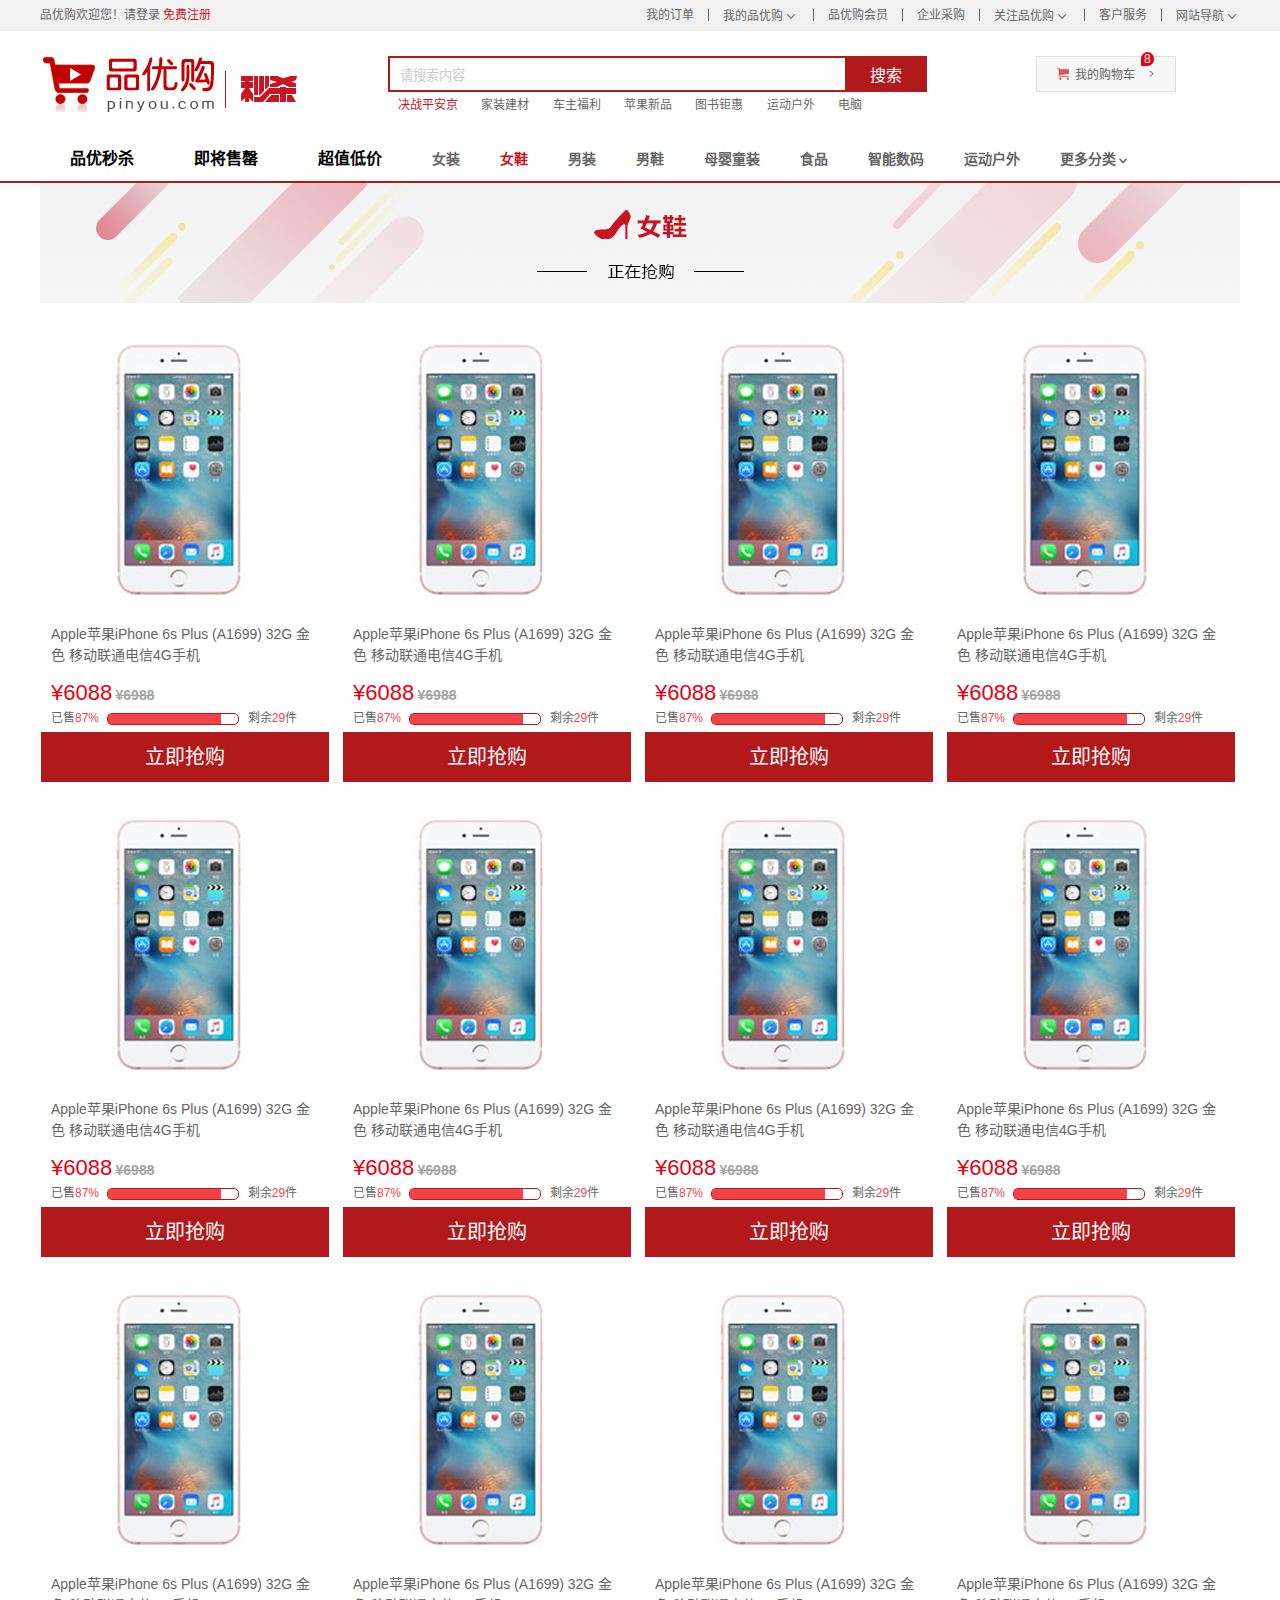
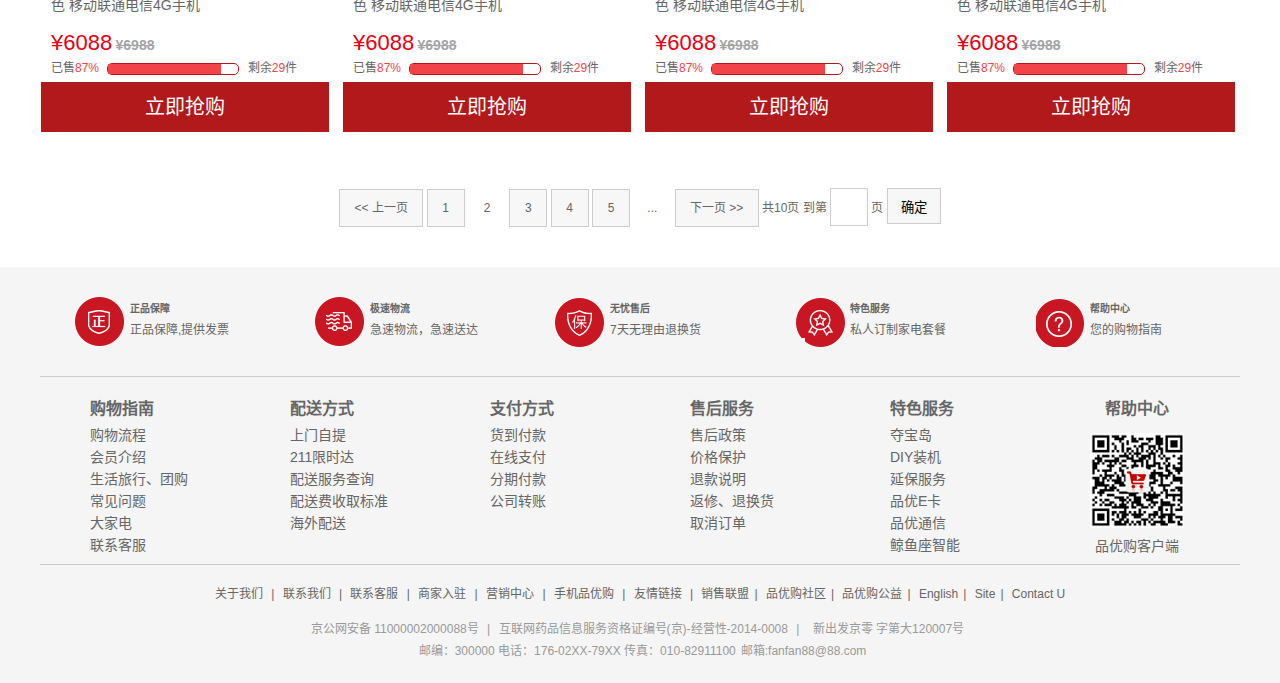
<file: list.html>
<!DOCTYPE html>
<html lang="zh-CN">

<head>
    <meta charset="UTF-8">
    <meta name="viewport" content="width=device-width, initial-scale=1.0">
    <title>列表页-手机页面</title>
    <meta name="description"
        content="品优购-专业的综合网上购物商城,销售家电、数码通讯、电脑、家居百货、服装服饰、母婴、图书、食品等数万个品牌优质商品.便捷、诚信的服务，为您提供愉悦的网上购物体验!">
    <meta name="keywords" content="网上购物,网上商城,手机,笔记本,电脑,MP3,CD,IPAD,无人机,相机,数码,配件,手表,存储卡,品优购">
    <!-- 引入 favicon.ico 网页图标 -->
    <link rel="shortcut icon" href="favicon.ico">
    <!-- 引入css初始化的css 文件 -->
    <link rel="stylesheet" href="css/base.css">
    <!-- 引入公共样式的css 文件 -->
    <link rel="stylesheet" href="css/common.css">
    <!-- 引入列表页面的css 文件 -->
    <link rel="stylesheet" href="css/list.css">
</head>

<body>
    <!-- 顶部快捷导航start -->
    <div class="shortcut">
        <div class="w">
            <div class="fl">
                <ul>
                    <li>品优购欢迎您！</li>
                    <li>
                        <a href="#">请登录 </a>
                        <a href="#" class="style-red">免费注册</a>
                    </li>
                </ul>
            </div>
            <div class="fr">
                <ul>
                    <li><a href="#">我的订单</a></li>
                    <li class="spacer"></li>
                    <li><a href="#">我的品优购<i class="icomoon"></i> </a></li>
                    <li class="spacer"></li>
                    <li><a href="#">品优购会员</a></li>
                    <li class="spacer"></li>
                    <li><a href="#">企业采购</a></li>
                    <li class="spacer"></li>
                    <li><a href="#">关注品优购<i class="icomoon"></i></a></li>
                    <li class="spacer"></li>
                    <li><a href="#">客户服务</a></li>
                    <li class="spacer"></li>
                    <li><a href="#">网站导航<i class="icomoon"></i></a></li>
                </ul>
            </div>
        </div>
    </div>
    <!-- 顶部快捷导航end -->
    <!-- header 制作start -->
    <div class="header w">
        <!-- logo -->
        <div class="logo">
            <h1><a href="index.html" title="品优购">品优购</a></h1>
        </div>
        <!-- sk -->
        <div class="sk">
            <img src="upload/sk.png" alt="">
        </div>
        <!-- search -->
        <div class="search">
            <input type="text" class="text" value="请搜索内容">
            <button class="btn">搜索</button>
        </div>
        <!-- hotwords -->
        <div class="hotwords">
            <a href="#" class="style-red">决战平安京</a>
            <a href="#">家装建材</a>
            <a href="#">车主福利</a>
            <a href="#">苹果新品</a>
            <a href="#">图书钜惠</a>
            <a href="#">运动户外</a>
            <a href="#">电脑</a>
        </div>
        <!-- 购物车shopcar -->
        <div class="shopcar">
            <i class="car"></i> 我的购物车 <i class="arrow"></i>
            <i class="count">8</i>
        </div>
    </div>
    <!-- header 制作end -->
    <!-- nav start -->
    <div class="nav">
        <div class="w">
            <div class="sk_list fl">
                <ul>
                    <li><a href="">品优秒杀</a></li>
                    <li><a href="">即将售罄</a></li>
                    <li><a href="">超值低价</a></li>
                </ul>
            </div>
            <div class="sk_con fl">
                <ul>
                    <li><a href="">女装</a></li>
                    <li><a href="" class="style-red">女鞋</a></li>
                    <li><a href="">男装</a></li>
                    <li><a href="">男鞋</a></li>
                    <li><a href="">母婴童装</a></li>
                    <li><a href="">食品</a></li>
                    <li><a href="">智能数码</a></li>
                    <li><a href="">运动户外</a></li>
                    <li><a href="">更多分类</a></li>
                </ul>
            </div>
        </div>
    </div>
    <!-- nav end -->
    <!-- 列表页的内容区域 -->

    <div class="sk-container w">
        <div class="sk_hd">
            <img src="upload/bg_03.png" alt="">
        </div>
        <div class="sk_bd clearfix">
            <ul>
                <li class="sk_goods">
                    <a href="detail.html">
                        <img src="upload/mobile.jpg" alt="">
                        <h5 class="sk_goods_title">Apple苹果iPhone 6s Plus (A1699) 32G 金色
                            移动联通电信4G手机
                        </h5>
                    </a>
                    <p class="sk_goods_price"><em>¥6088</em> <del>¥6988</del></p>
                    <div class="sk_goods_progress">已售<i>87%</i>
                        <div class="bar">
                            <div class="bar_in">

                            </div>
                        </div>
                        剩余<em>29</em>件
                    </div>
                    <a href="detail.html" class="sk_goods_buy">立即抢购</a>
                </li>
                <li class="sk_goods">
                    <a href="detail.html">
                        <img src="upload/mobile.jpg" alt="">
                        <h5 class="sk_goods_title">Apple苹果iPhone 6s Plus (A1699) 32G 金色
                            移动联通电信4G手机
                        </h5>
                    </a>
                    <p class="sk_goods_price"><em>¥6088</em> <del>¥6988</del></p>
                    <div class="sk_goods_progress">已售<i>87%</i>
                        <div class="bar">
                            <div class="bar_in">

                            </div>
                        </div>
                        剩余<em>29</em>件
                    </div>
                    <a href="detail.html" class="sk_goods_buy">立即抢购</a>
                </li>
                <li class="sk_goods">
                    <a href="detail.html">
                        <img src="upload/mobile.jpg" alt="">
                        <h5 class="sk_goods_title">Apple苹果iPhone 6s Plus (A1699) 32G 金色
                            移动联通电信4G手机
                        </h5>
                    </a>
                    <p class="sk_goods_price"><em>¥6088</em> <del>¥6988</del></p>
                    <div class="sk_goods_progress">已售<i>87%</i>
                        <div class="bar">
                            <div class="bar_in">

                            </div>
                        </div>
                        剩余<em>29</em>件
                    </div>
                    <a href="detail.html" class="sk_goods_buy">立即抢购</a>
                </li>
                <li class="sk_goods">
                    <a href="detail.html">
                        <img src="upload/mobile.jpg" alt="">
                        <h5 class="sk_goods_title">Apple苹果iPhone 6s Plus (A1699) 32G 金色
                            移动联通电信4G手机
                        </h5>
                    </a>
                    <p class="sk_goods_price"><em>¥6088</em> <del>¥6988</del></p>
                    <div class="sk_goods_progress">已售<i>87%</i>
                        <div class="bar">
                            <div class="bar_in">

                            </div>
                        </div>
                        剩余<em>29</em>件
                    </div>
                    <a href="detail.html" class="sk_goods_buy">立即抢购</a>
                </li>
                <li class="sk_goods">
                    <a href="detail.html">
                        <img src="upload/mobile.jpg" alt="">
                        <h5 class="sk_goods_title">Apple苹果iPhone 6s Plus (A1699) 32G 金色
                            移动联通电信4G手机
                        </h5>
                    </a>
                    <p class="sk_goods_price"><em>¥6088</em> <del>¥6988</del></p>
                    <div class="sk_goods_progress">已售<i>87%</i>
                        <div class="bar">
                            <div class="bar_in">

                            </div>
                        </div>
                        剩余<em>29</em>件
                    </div>
                    <a href="detail.html" class="sk_goods_buy">立即抢购</a>
                </li>
                <li class="sk_goods">
                    <a href="detail.html">
                        <img src="upload/mobile.jpg" alt="">
                        <h5 class="sk_goods_title">Apple苹果iPhone 6s Plus (A1699) 32G 金色
                            移动联通电信4G手机
                        </h5>
                    </a>
                    <p class="sk_goods_price"><em>¥6088</em> <del>¥6988</del></p>
                    <div class="sk_goods_progress">已售<i>87%</i>
                        <div class="bar">
                            <div class="bar_in">

                            </div>
                        </div>
                        剩余<em>29</em>件
                    </div>
                    <a href="detail.html" class="sk_goods_buy">立即抢购</a>
                </li>
                <li class="sk_goods">
                    <a href="detail.html">
                        <img src="upload/mobile.jpg" alt="">
                        <h5 class="sk_goods_title">Apple苹果iPhone 6s Plus (A1699) 32G 金色
                            移动联通电信4G手机
                        </h5>
                    </a>
                    <p class="sk_goods_price"><em>¥6088</em> <del>¥6988</del></p>
                    <div class="sk_goods_progress">已售<i>87%</i>
                        <div class="bar">
                            <div class="bar_in">

                            </div>
                        </div>
                        剩余<em>29</em>件
                    </div>
                    <a href="detail.html" class="sk_goods_buy">立即抢购</a>
                </li>
                <li class="sk_goods">
                    <a href="detail.html">
                        <img src="upload/mobile.jpg" alt="">
                        <h5 class="sk_goods_title">Apple苹果iPhone 6s Plus (A1699) 32G 金色
                            移动联通电信4G手机
                        </h5>
                    </a>
                    <p class="sk_goods_price"><em>¥6088</em> <del>¥6988</del></p>
                    <div class="sk_goods_progress">已售<i>87%</i>
                        <div class="bar">
                            <div class="bar_in">

                            </div>
                        </div>
                        剩余<em>29</em>件
                    </div>
                    <a href="detail.html" class="sk_goods_buy">立即抢购</a>
                </li>
                <li class="sk_goods">
                    <a href="detail.html">
                        <img src="upload/mobile.jpg" alt="">
                        <h5 class="sk_goods_title">Apple苹果iPhone 6s Plus (A1699) 32G 金色
                            移动联通电信4G手机
                        </h5>
                    </a>
                    <p class="sk_goods_price"><em>¥6088</em> <del>¥6988</del></p>
                    <div class="sk_goods_progress">已售<i>87%</i>
                        <div class="bar">
                            <div class="bar_in">

                            </div>
                        </div>
                        剩余<em>29</em>件
                    </div>
                    <a href="detail.html" class="sk_goods_buy">立即抢购</a>
                </li>
                <li class="sk_goods">
                    <a href="detail.html">
                        <img src="upload/mobile.jpg" alt="">
                        <h5 class="sk_goods_title">Apple苹果iPhone 6s Plus (A1699) 32G 金色
                            移动联通电信4G手机
                        </h5>
                    </a>
                    <p class="sk_goods_price"><em>¥6088</em> <del>¥6988</del></p>
                    <div class="sk_goods_progress">已售<i>87%</i>
                        <div class="bar">
                            <div class="bar_in">

                            </div>
                        </div>
                        剩余<em>29</em>件
                    </div>
                    <a href="detail.html" class="sk_goods_buy">立即抢购</a>
                </li>
                <li class="sk_goods">
                    <a href="detail.html">
                        <img src="upload/mobile.jpg" alt="">
                        <h5 class="sk_goods_title">Apple苹果iPhone 6s Plus (A1699) 32G 金色
                            移动联通电信4G手机
                        </h5>
                    </a>
                    <p class="sk_goods_price"><em>¥6088</em> <del>¥6988</del></p>
                    <div class="sk_goods_progress">已售<i>87%</i>
                        <div class="bar">
                            <div class="bar_in">

                            </div>
                        </div>
                        剩余<em>29</em>件
                    </div>
                    <a href="detail.html" class="sk_goods_buy">立即抢购</a>
                </li>
                <li class="sk_goods">
                    <a href="detail.html">
                        <img src="upload/mobile.jpg" alt="">
                        <h5 class="sk_goods_title">Apple苹果iPhone 6s Plus (A1699) 32G 金色
                            移动联通电信4G手机
                        </h5>
                    </a>
                    <p class="sk_goods_price"><em>¥6088</em> <del>¥6988</del></p>
                    <div class="sk_goods_progress">已售<i>87%</i>
                        <div class="bar">
                            <div class="bar_in">

                            </div>
                        </div>
                        剩余<em>29</em>件
                    </div>
                    <a href="detail.html" class="sk_goods_buy">立即抢购</a>
                </li>
            </ul>
        </div>
        <!-- page 分页制作 -->
        <div class="page">
            <span class="page_num">
                <a href="#" class="pn_prev">&lt;&lt; 上一页</a>
                <a href="#">1</a>
                <a href="#" class="current">2</a>
                <a href="#">3</a>
                <a href="#">4</a>
                <a href="#">5</a>
                <a href="#" class="dotted">...</a>
                <a href="#" class="pn_next">下一页 &gt;&gt;</a>
            </span>
            <span class="page_skip">
                共10页 到第
                <input type="text" name="" id="">
                页
                <button>确定</button>
            </span>
        </div>
    </div>
    <!-- 列表页的内容区域 -->
    <!-- footer start -->
    <div class="footer">
        <div class="w">
            <!-- 服务模块 -->
            <div class="mod_service">
                <ul>
                    <li>
                        <i class="mod-service-icon mod_service_zheng"></i>
                        <div class="mod_service_tit">
                            <h5>正品保障</h5>
                            <p>正品保障,提供发票</p>
                        </div>
                    </li>
                    <li>
                        <i class="mod-service-icon mod_service_kuai"></i>
                        <div class="mod_service_tit">
                            <h5>极速物流</h5>
                            <p>急速物流，急速送达</p>
                        </div>
                    </li>
                    <li>
                        <i class="mod-service-icon mod_service_bao"></i>
                        <div class="mod_service_tit">
                            <h5>无忧售后</h5>
                            <p>7天无理由退换货</p>
                        </div>
                    </li>
                    <li>
                        <i class="mod-service-icon mod_service_te"></i>
                        <div class="mod_service_tit">
                            <h5>特色服务</h5>
                            <p>私人订制家电套餐</p>
                        </div>
                    </li>
                    <li>
                        <i class="mod-service-icon mod_service_bang"></i>
                        <div class="mod_service_tit">
                            <h5>帮助中心</h5>
                            <p>您的购物指南</p>
                        </div>
                    </li>
                </ul>
            </div>
            <!-- 帮助模块 -->
            <div class="mod_help">
                <dl class="mod_help_item">
                    <dt>购物指南</dt>
                    <dd><a href="#">购物流程</a></dd>
                    <dd><a href="#">会员介绍</a></dd>
                    <dd><a href="#">生活旅行、团购</a></dd>
                    <dd><a href="#">常见问题</a></dd>
                    <dd><a href="#">大家电</a></dd>
                    <dd><a href="#">联系客服</a></dd>
                </dl>
                <dl class="mod_help_item">
                    <dt>配送方式</dt>
                    <dd><a href="#">上门自提</a></dd>
                    <dd><a href="#">211限时达</a></dd>
                    <dd><a href="#">配送服务查询</a></dd>
                    <dd><a href="#">配送费收取标准</a></dd>
                    <dd><a href="#">海外配送</a></dd>
                </dl>
                <dl class="mod_help_item">
                    <dt>支付方式</dt>
                    <dd><a href="#">货到付款</a></dd>
                    <dd><a href="#">在线支付</a></dd>
                    <dd><a href="#">分期付款</a></dd>
                    <dd><a href="#">公司转账</a></dd>
                </dl>
                <dl class="mod_help_item">
                    <dt>售后服务</dt>
                    <dd><a href="#">售后政策</a></dd>
                    <dd><a href="#">价格保护</a></dd>
                    <dd><a href="#">退款说明</a></dd>
                    <dd><a href="#">返修、退换货</a></dd>
                    <dd><a href="#">取消订单</a></dd>
                </dl>
                <dl class="mod_help_item">
                    <dt>特色服务</dt>
                    <dd><a href="#">夺宝岛</a></dd>
                    <dd><a href="#">DIY装机</a></dd>
                    <dd><a href="#">延保服务</a></dd>
                    <dd><a href="#">品优E卡</a></dd>
                    <dd><a href="#">品优通信</a></dd>
                    <dd><a href="#">鲸鱼座智能</a></dd>
                </dl>
                <dl class="mod_help_item mod_help_app">
                    <dt>帮助中心</dt>
                    <dd>
                        <img src="upload/erweima.png" alt="">
                        <p>品优购客户端</p>
                    </dd>
                </dl>
            </div>
            <!-- 版权模块 -->
            <div class="mod_copyright">
                <p class="mod_copyright_links">
                    <a href="#">关于我们</a> <span>|</span>
                    <a href="#">联系我们</a> <span>|</span>
                    <a href="#">联系客服</a> <span>|</span>
                    <a href="#">商家入驻</a> <span>|</span>
                    <a href="#">营销中心</a> <span>|</span>
                    <a href="#">手机品优购</a> <span>|</span>
                    <a href="#">友情链接</a> <span>|</span>
                    <a href="#">销售联盟</a><span>|</span>
                    <a href="#">品优购社区</a><span>|</span>
                    <a href="#">品优购公益</a><span>|</span>
                    <a href="#">English</a><span>|</span>
                    <a href="#">Site</a><span>|</span>
                    <a href="#">Contact U</a>
                </p>
                <p class="mod_copyright_info">
                    <a href="#">京公网安备 11000002000088号</a> <span>|</span>
                    <a href="https://img30.360buyimg.com/poprx/jfs/t1/45702/1/7206/3652062/5d4d3f4fE7ea82da4/207332da28ae8230.png"
                        target="_blank">互联网药品信息服务资格证编号(京)-经营性-2014-0008</a>
                    <span>|</span>
                    <span>新出发京零 字第大120007号</span>

                    <br> <span>邮编：300000 电话：176-02XX-79XX 传真：010-82911100</span>邮箱:fanfan88@88.com

                </p>
            </div>
        </div>
    </div>
    <!-- footer end -->
</body>

</html>
</file>
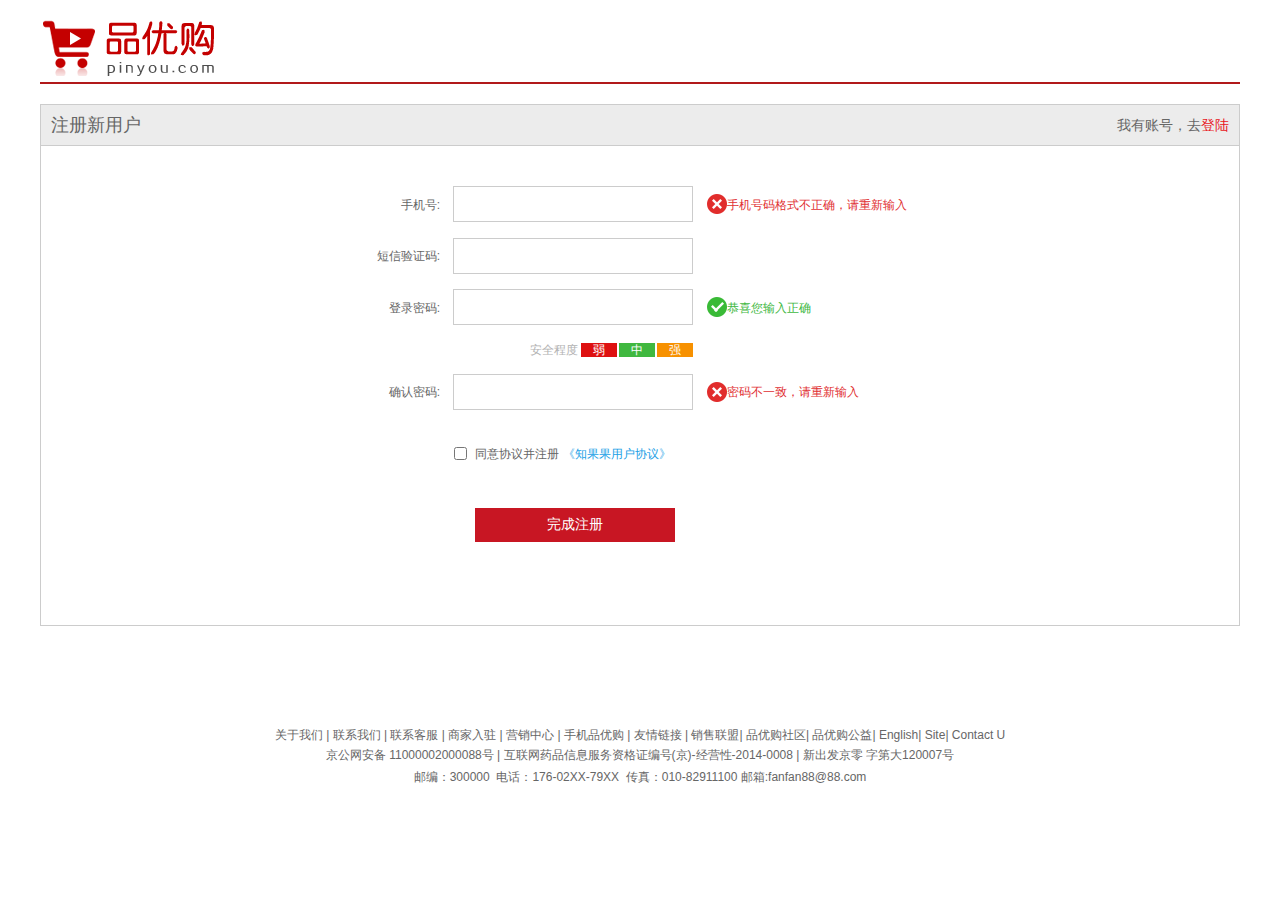
<file: register.html>
<!DOCTYPE html>
<html lang="en">

<head>
    <meta charset="UTF-8">
    <meta name="viewport" content="width=device-width, initial-scale=1.0">
    <title>注册页面</title>
    <link rel="stylesheet" href="css/base.css">
    <link rel="stylesheet" href="css/register.css">

</head>

<body>
    <div class="w">
        <div class="header">
            <div class="logo">
                <a href="index.html">
                    <img src="img/logo.png" alt="">
                </a>
            </div>
        </div>
        <div class="registerarea">
            <h3>注册新用户
                <em>我有账号，去<a href="">登陆</a></em>
            </h3>
            <div class="reg_form">
                <form action="">
                    <ul>
                        <li>
                            <label for="tel">手机号:</label>
                            <input type="text" class="inp" id="tel">
                            <span class="error"><i class="error_icon"></i>手机号码格式不正确，请重新输入</span>
                        </li>
                        <li>
                            <label for="identifying_code">短信验证码:</label>
                            <input type="text" class="inp" id="identifying_code
                            ">
                        </li>
                        <li>
                            <label for="login_pwd">登录密码:</label>
                            <input type="text" class="inp" id="login_pwd">
                            <span class="success"><i class="success_icon"></i>恭喜您输入正确</span>
                        </li>
                        <li class="safe">安全程度 <i>弱</i><i>中</i><i>强</i> </li>
                        <li>
                            <label for="confirm_pwd">确认密码:</label>
                            <input type="text" class="inp" id="confirm_pwd">
                            <span class="error"><i class="error_icon"></i>密码不一致，请重新输入</span>
                        </li>
                        <li class="agree"><input type="checkbox" name="" id="agreement"> 同意协议并注册 <a
                                href="">《知果果用户协议》</a></li>
                        <li>
                            <input type="submit" value="完成注册" class="over">
                        </li>
                    </ul>
                </form>
            </div>
        </div>
    </div>
    <!-- footer start -->
    <div class="footer">
        <div class="w">

            <!-- 版权模块 -->
            <div class="mod_copyright">
                <p class="mod_copyright_links">
                    <a href="#">关于我们</a> <span>|</span>
                    <a href="#">联系我们</a> <span>|</span>
                    <a href="#">联系客服</a> <span>|</span>
                    <a href="#">商家入驻</a> <span>|</span>
                    <a href="#">营销中心</a> <span>|</span>
                    <a href="#">手机品优购</a> <span>|</span>
                    <a href="#">友情链接</a> <span>|</span>
                    <a href="#">销售联盟</a><span>|</span>
                    <a href="#">品优购社区</a><span>|</span>
                    <a href="#">品优购公益</a><span>|</span>
                    <a href="#">English</a><span>|</span>
                    <a href="#">Site</a><span>|</span>
                    <a href="#">Contact U</a>
                </p>
                <p class="mod_copyright_info">
                    <a href="#">京公网安备 11000002000088号</a> <span>|</span>
                    <a href="https://img30.360buyimg.com/poprx/jfs/t1/45702/1/7206/3652062/5d4d3f4fE7ea82da4/207332da28ae8230.png"
                        target="_blank">互联网药品信息服务资格证编号(京)-经营性-2014-0008</a>
                    <span>|</span>
                    <span>新出发京零 字第大120007号</span>

                    <br> <span>邮编：300000 &nbsp;电话：176-02XX-79XX &nbsp;传真：010-82911100&nbsp;邮箱:fanfan88@88.com</span>

                </p>
            </div>
        </div>
    </div>
    <!-- footer end -->
</body>

</html>
</file>
<file: css/base.css>
﻿/*清除元素默认的内外边距  */
* {
    margin: 0;
    padding: 0
}
/*让所有斜体 不倾斜*/
em,
i {
    font-style: normal;
}
/*去掉列表前面的小点*/
li {
    list-style: none;
}
/*图片没有边框   去掉图片底侧的空白缝隙*/
img {
    border: 0;  /*ie6*/
    vertical-align: middle;
}
/*让button 按钮 变成小手*/
button {
    cursor: pointer;
}
/*取消链接的下划线*/
a {
    color: #666;
    text-decoration: none;
}

a:hover {
    color: #e33333;
}

button,
input {
    font-family: 'Microsoft YaHei', 'Heiti SC', tahoma, arial, 'Hiragino Sans GB', \\5B8B\4F53, sans-serif;
    /*取消轮廓线 蓝色的*/
    outline: none;
}

body {
    background-color: #fff;
    font: 12px/1.5 'Microsoft YaHei', 'Heiti SC', tahoma, arial, 'Hiragino Sans GB', \\5B8B\4F53, sans-serif;
    color: #666
}

.hide,
.none {
    display: none;
}
/*清除浮动*/
.clearfix:after {
    visibility: hidden;
    clear: both;
    display: block;
    content: ".";
    height: 0
}

.clearfix {
    *zoom: 1
}
</file>
<file: css/common.css>
/* 公共样式 */
.fl {
    float: left;
}

.fr {
    float: right;
}

@font-face {
    /*1. 这个字体名称要注意 icomoon*/
    font-family: 'icomoon';
    /*2. 一定要注意路径的问题*/
    src: url('../fonts/icomoon.eot?7kkyc2');
    src: url('../fonts/icomoon.eot?7kkyc2#iefix') format('embedded-opentype'),
        url('../fonts/icomoon.ttf?7kkyc2') format('truetype'),
        url('../fonts/icomoon.woff?7kkyc2') format('woff'),
        url('../fonts/icomoon.svg?7kkyc2#icomoon') format('svg');
    font-weight: normal;
    font-style: normal;
}

.fr .icomoon {
    font-size: 16px;
    font-family: 'icomoon';
    line-height: 26px;
}

/* 版心 */
.w {
    width: 1200px;
    margin: 0 auto;
}

.style-red {
    color: #c81626;
}

.style-bold {
    font-weight: 700;
}



/* 顶部快捷导航栏 */
.shortcut {
    height: 31px;
    background-color: #f1f1f1;
    line-height: 31px;
}

.shortcut li {
    float: left;
}

.spacer {
    width: 1px;
    height: 12px;
    background-color: #666;
    margin: 9px 14px 0;
}

.display_none {
    display: none;
    position: absolute;
    background-color: #fff;
    line-height: 31px;
    text-align: center;
    z-index: 999;
}

.display_none li {
    float: none;
    width: 76px;
    height: 31px;
    background-color: #fff;
    margin-left: -8px;
}

.display_none li:hover {
    background-color: #f1f1f1;
}


/* header 区域 */
.header {
    position: relative;
    height: 105px;
}

.logo {
    position: absolute;
    top: 25px;
    left: 0;
    width: 175px;
    height: 56px;
}

.logo a {
    display: block;
    width: 175px;
    height: 56px;
    background: url(../img/logo.png) no-repeat;
    /* 1. 隐藏品优购字做法--淘宝做法 */
    text-indent: -9999px;
    overflow: hidden;
    /* 2. 隐藏品优购字做法--京东做法*/
    /* font-size: 0; */
}

.search {
    position: absolute;
    top: 25px;
    left: 348px;
}

.text {
    float: left;
    width: 445px;
    height: 32px;
    border: 2px solid #b1191a;
    border-right: none;
    padding-left: 10px;
    color: #ccc;
}

.btn {
    float: left;
    width: 82px;
    height: 36px;
    background-color: #b1191a;
    border: 0;
    font-size: 16px;
    color: #fff;
}

.hotwords {
    position: absolute;
    top: 65px;
    left: 348px;
}

.hotwords a {
    margin: 0 10px;
}

.shopcar {
    position: absolute;
    top: 25px;
    right: 64px;
    width: 138px;
    height: 34px;
    border: 1px solid #dfdfdf;
    background-color: #f7f7f7;
    text-align: center;
    line-height: 34px;
}

.shopcar:hover {
    cursor: pointer;
    color: #da5555;
}

.arrow {
    margin-left: 5px;
}

.car {
    margin-right: 3px;
    color: #da5555;
}

.car,
.arrow {
    font-family: 'icomoon';
}

.count {
    position: absolute;
    top: -5px;
    /* 应该是左侧对齐，文字才能往右走显示 */
    left: 104px;
    height: 14px;
    padding: 0 3px;
    line-height: 14px;
    color: #fff;
    background-color: #e60012;
    /* border-radius: 左上角 右上角 右下角 左下角; */
    border-radius: 7px 7px 7px 0;
}

/* nav start */
.nav {
    height: 45px;
    border-bottom: 2px solid #b1191a;
}

.dropdown {
    width: 209px;
    height: 45px;
    background-color: pink;
}

.dropdown .dt {
    width: 100%;
    height: 100%;
    background-color: #b1191a;
    color: #fff;
    font-size: 16px;
    text-align: center;
    line-height: 45px;
}

.dropdown .dd {
    width: 209px;
    height: 465px;
    background-color: #c81623;
    margin-top: 2px;
}

.menu_item {
    height: 31px;
    line-height: 31px;
    margin-left: 1px;
    padding: 0 10px;
    transition: padding .5s;
}

.menu_item:hover {
    padding-left: 20px;
}

.menu_item i {
    float: right;
    font-family: 'icomoon';
    font-size: 18px;
    color: #fff;
}

.menu_item a {
    font-size: 14px;
    color: #fff;
}

/* 鼠标经过li 里面的a变颜色 */
.menu_item:hover a {
    color: #c81623;
}

.menu_item:hover {

    background-color: #fff;
}

.navitems {
    margin-left: 10px;
}

.navitems li {
    float: left;
}

.navitems li a {
    display: block;
    height: 45px;
    line-height: 45px;
    padding: 0 25px;
    font-size: 16px;
}

/* footer 底部部分 */
.footer {
    height: 386px;
    padding-top: 30px;
    background-color: #f5f5f5;
}

.mod_service {
    height: 79px;
    border-bottom: 1px solid #ccc;
}

.mod_service li {
    float: left;
    width: 240px;
    height: 79px;
}

.mod-service-icon {
    /* 浮动的盒子 可以直接给大小的，不需要转换 */
    float: left;
    width: 50px;
    height: 50px;
    margin-left: 35px;
    background: url(../img/icons.png) no-repeat;
}

.mod_service_zheng {
    background-position: -253px -3px;
}

.mod_service_tit {
    float: left;
    margin-left: 5px;
}

.mod_service_tit h5 {
    margin: 5px 0;
}

.mod_service_kuai {
    background-position: -255px -54px;
}

.mod_service_bao {
    background-position: -257px -105px;
}

.mod_service_te {
    background-position: -257px -156px;
}

.mod_service_bang {
    background-position: -257px -207px;
}

/* 帮助模块 */
.mod_help {
    height: 187px;
    border-bottom: 1px solid #ccc;
}

.mod_help_item {
    float: left;
    width: 150px;
    padding: 20px 0 0 50px;
}

.mod_help_item dt {
    height: 25px;
    font-size: 16px;
    font-weight: 700;
    margin-bottom: 3px;
}

.mod_help_item dd {
    height: 22px;
    font-size: 14px;
}

.mod_help_app dt {
    padding-left: 15px;
}

.mod_help_app p {
    padding-left: 5px;
}

.mod_help_app dd img {
    margin: 8px 0;
}

.mod_copyright_links {
    margin: 20px 0 15px 0;
    text-align: center;
}

.mod_copyright_links span,
.mod_copyright_info span {
    margin-left: 5px;
    margin-right: 5px;
}

.mod_copyright_info,
.mod_copyright_info a {
    color: #999;
}

.mod_copyright_info {
    line-height: 22px;
    text-align: center;
}
</file>
<file: css/index.css>
.mian {
    width: 980px;
    height: 455px;
    margin-left: 219px;
    margin-top: 10px;
}

.focus {
    position: relative;
    width: 720px;
    height: 455px;
    background-color: purple;
}

.arrow-l,
.arrow-r {
    position: absolute;
    top: 50%;
    margin-top: -20px;
    width: 24px;
    height: 40px;
    background-color: rgba(0, 0, 0, .3);
    color: #fff;
    font-family: 'icomoon';
    font-size: 24px;
    line-height: 40px;
    text-indent: -2px;
}

.arrow-r {
    right: 0;
}


.focus a:first-child {
    transform: rotate(-180deg);
}

.circle {
    position: absolute;
    bottom: 20px;
    left: 50px;
}

.circle li {
    float: left;
    width: 8px;
    height: 8px;
    border: 2px solid rgba(255, 255, 255, .5);
    margin: 0 5px;
    border-radius: 50%;
    /* 鼠标经过显示小手 */
    cursor: pointer;
}

.circle .current {
    background-color: #fff;
    box-shadow: 0 0 0 4px rgba(255, 255, 255, .2);
}

.newsflash {
    width: 250px;
    height: 455px;
}

.news {
    height: 163px;
    border: 1px solid #ccc;
}

.news-hd {
    height: 32px;
    font-size: 14px;
    line-height: 32px;
    padding: 0 15px;
    border-bottom: 1px dotted #ccc;
    color: #333;
    font-weight: 700;
}

.news-hd a {
    float: right;
    font-family: 'icomoon';
    color: #999;
    font-size: 12px;
    font-weight: normal;

}

.news-bd {
    padding: 10px 0 0 15px;
}

.news-bd li {
    height: 23px;
}

.lifeservice {
    overflow: hidden;
    height: 208px;
    border: 1px solid #ccc;
    border-top: none;
}

.lifeservice ul {
    width: 252px;

}

.lifeservice li {
    position: relative;
    float: left;
    width: 62px;
    height: 70px;
    border-right: 1px solid #ccc;
    border-bottom: 1px solid #ccc;
}

.lifeservice p {
    text-align: center;
}

.lifeservice li a {
    display: block;
    /* 解决i引起的外边距塌陷合并的问题 */
    overflow: hidden;
    height: 62px;
}

.lifeservice li span {
    text-align: center;
    right: 0;
    top: 0;
    width: 12px;
    height: 15px;
    background: url(../img/jian.jpg) no-repeat;
}

.hot {
    position: absolute;
}

.service_ico {
    display: block;
    width: 26px;
    height: 26px;
    background: url(../img/icons.png) no-repeat;
    margin: 10px auto;
}

.service_ico_huafei {
    background-position: -17px -16px;
}

.service_ico_feiji {
    width: 26px;
    background-position: -78px -16px;
}

.service_ico_jipiao {
    background-position: -142px -16px;
}

.service_ico_youxi {
    background-position: -206px -16px;
}

.service_ico_caipiao {
    background-position: -17px -86px;
}

.service_ico_jiayouka {
    width: 26px;
    height: 26px;
    background-position: -78px -86px;
}

.service_ico_jiudian {
    background-position: -143px -87px;
}

.service_ico_huochepiao {
    background-position: -207px -87px;
}

.service_ico_zhongchou {

    background-position: -79px -157px;
}

.service_ico_licai {
    background-position: -17px -156px;
}

.service_ico_lipingka {
    background-position: -142px -152px;
}

.service_ico_baitiao {
    background-position: -207px -155px;
}

.bargin {
    height: 75px;
    margin-top: 5px;
}

/* 推荐模块 */
.recommend {
    height: 163px;
    margin-top: 10px;
}

.recom-hd {
    float: left;
    width: 200px;
    height: 163px;
    background-color: #5c5251;
    text-align: center;
}

.recom-hd img {
    margin: 30px 0 10px 0;
}

.recom-hd h3 {
    font-size: 18px;
    font-weight: normal;
    color: #fff;
}

.recom-bd {
    float: left;
    width: 1000px;
    height: 163px;
    background-color: #ebebeb;
}

.recom-bd li {
    overflow: hidden;
    float: left;
    width: 249px;
    height: 145px;
    border-right: 1px solid #ccc;
    margin-top: 10px;
}

.recom-bd li img {
    width: 249px;
}

/* 取消最后一个li的边框 */
.recom-bd li:last-child {
    border-right: none;
}

/* floor楼层区 */
.box-hd {
    height: 30px;
    border-bottom: 2px solid #c81623;
    margin-top: 25px;
}

.box-hd h3 {
    float: left;
    font-size: 18px;
    color: #c81623;
}

.tab-list {
    float: right;
    line-height: 30px;
}

.tab-list li {
    float: left;
}

.tab-list li a {
    margin: 0 15px;
}

.box-bd {
    height: 360px;
}

.w209 {
    width: 209px;
    background-color: #f9f9f9;
}

.w329 {
    width: 329px;
}

.w219 {
    width: 219px;
    border-right: 1px solid #ccc;
}

.w220 {
    width: 220px;
    border-right: 1px solid #ccc;
}

.tab-con li {
    float: left;
    height: 361px;
}

.tab-con-item {
    border-bottom: 1px solid #ccc;
}

.tab-con-list {
    /* 清除浮动影响 */
    overflow: hidden;
    margin-bottom: 15px;
}

.tab-con-list li {
    width: 86px;
    height: 32px;
    line-height: 32px;
    border-bottom: 1px solid #ccc;
    margin-left: 10px;
    text-align: center;
}

.box-bd li {
    overflow: hidden;
}

.box-bd img {
    transition: all .2s;
}

/* 鼠标经过图片，往右走8px */
.box-bd img:hover {
    margin-left: 8px;
}

/* 电梯导航 */
.fixedtool {
    position: fixed;
    top: 100px;
    left: 50%;
    width: 66px;
    margin-left: -676px;
    background-color: #fff;
}

.fixedtool li {
    height: 32px;
    line-height: 32px;
    text-align: center;
    font-size: 12px;
    border-bottom: 1px solid #ccc;
    cursor: pointer;
}

.fixedtool .current {
    background-color: #c81623;
    color: #fff;
}
</file>
<file: css/detail.css>
/* 详情页的css 文件 */
.crumb_wrap span {
    margin: 0 10px;
}

.crumb_wrap {
    height: 30px;
}

.de_container {
    margin-top: 20px;
}

.arrow_prev,
.arrow_next {
    position: absolute;
    top: 50%;
    width: 22px;
    height: 32px;
    transform: translateY(-50%);
}

.arrow_prev {
    left: 0;
    background: url(../img/arrow-prev.png);
}

.arrow_next {
    right: 0;
    background: url(../img/arrow-next.png);
}

.preview_wrap {
    width: 400px;
    height: 590px;

}

.itemInfo_wrap {
    width: 718px;
}

.preview_img {
    height: 398px;
    border: 1px solid #ccc;
}

.list-item {
    width: 320px;
    height: 60px;

    margin: 0 auto;
}

.list-item li {
    float: left;
    width: 56px;
    height: 56px;
    border: 2px solid transparent;
    margin: 0 2px;
}

.list-item li.current {
    border-color: #c81623;
}

.preview_list {
    position: relative;
    width: 400px;
    height: 60px;
    margin-top: 60px;
}

.preview_info {
    margin-top: 20px;
}

.preview_info i {
    margin: 0 2px 0 38px;
    display: inline-block;
    width: 14px;
    height: 13px;
    background: url(../img/__sprite.png) no-repeat;
    vertical-align: middle;
}

.preview_info .share {
    height: 15px;
    background-position: -46px -24px;
}

.preview_info .loveheart {
    background-position: -44px -40px;
}

.preview_info .compare {
    width: 18px;
    height: 18px;
    margin-left: 22px;
    background-position: -79px -33px;
}

.sku_name {
    height: 30px;
    font-size: 16px;
    font-weight: 700;
}

.news a {
    color: skyblue;
}

.news a:hover {
    color: red;
    text-decoration: underline;
}

.news {
    height: 33px;
    color: #e12228;
}

.summary_promotion,
.summary_price {
    position: relative;
    padding: 10px 0;
    background-color: #fee9eb;
}

.summary dt,
.summary dd {
    float: left;
}

.summary dt {
    width: 60px;
    height: 36px;
    padding-left: 10px;
    font-size: 13px;
    line-height: 36px;
}

.price {
    font-size: 24px;
    color: #e12228;
}

.summary_price a {
    color: #c81623;
}

.remark {
    position: absolute;
    right: 10px;
    top: 20px;
}

.summary_promotion dd {
    width: 450px;
    line-height: 36px;
}

.summary_promotion {
    padding-top: 0;
}

.summary_promotion em {
    display: inline-block;
    width: 40px;
    height: 22px;
    background-color: #c81623;
    margin-right: 4px;
    color: #fff;
    text-align: center;
    line-height: 22px;
}

.summary_support dd {
    line-height: 36px;
}

.summary_stock i {
    font-family: 'icomoon';
    font-size: 16px;
}

.summary_stock span {
    color: #c81623;
    cursor: pointer;
}

.summary_stock dd {
    width: 412px;
    line-height: 36px;
}

.choose_color a {
    display: inline-block;
    width: 80px;
    height: 41px;
    background-color: #f7f7f7;
    border: 1px solid #ededed;
    margin-right: 5px;
    text-align: center;
    line-height: 41px;
}

.summary a.current {
    border-color: #c81623;
}

.choose_version,
.choose_way,
.choose_suit {
    margin: 10px 0;
}

.choose_version a,
.choose_type a,
.choose_way a,
.choose_suit a {
    display: inline-block;
    height: 32px;
    padding: 0 12px;
    background-color: #f7f7f7;
    border: 1px solid #ededed;
    margin-right: 5px;
    text-align: center;
    line-height: 32px;
}

.choose_btns {
    margin-top: 20px;
}

.choose_amount {
    position: relative;
    float: left;
    width: 50px;
    height: 46px;
    background-color: pink;
    margin-left: 10px;
}

.choose_amount input[type=text] {
    width: 33px;
    height: 44px;
    border: 1px solid #ccc;
    text-align: center;
}

.add,
.reduce {
    position: absolute;
    right: 0;
    width: 15px;
    height: 22px;
    border: 1px solid #ccc;
    background-color: #f1f1f1;
    text-align: center;
    line-height: 22px;
}

.add {
    top: 0;
}

.reduce {
    bottom: 0;
    cursor: not-allowed;
}

.addcar {
    float: left;
    width: 142px;
    height: 46px;
    background-color: #e12228;
    margin-left: 10px;
    text-align: center;
    line-height: 46px;
    font-size: 18px;
    color: #fff;
    font-weight: 700;
}

.addcar:hover {
    color: #fff;
}

.summary_line {
    height: 0;
    overflow: hidden;
    border-bottom: 1px dotted #dfdfdf;
    margin: 0 0 15px 0;
}

.summary_tips {
    height: 36px;
    color: #ccc;
    line-height: 36px;
}

.aside {
    width: 208px;
    border: 1px solid #ccc;

}

.detail {
    width: 978px;
}

.tab_list {
    height: 34px;
    background-color: pink;
}

.tab_list li {
    float: left;
    height: 33px;
    background-color: #f1f1f1;
    border-bottom: 1px solid #ccc;
    text-align: center;
    line-height: 33px;
}

.tab_list .current {
    background-color: #fff;
    color: red;
    border-bottom: 0;
}

.first_tab {
    width: 104px;
}

.second_tab {
    width: 103px;
    border-left: 1px solid #ccc;
}

.tab_con ul {
    padding: 0 10px;
}

.tab_con li {
    overflow: hidden;
    border-bottom: 1px dashed #ccc;
}

.item .dashed_reduce {
    border-bottom: 0;
}

.item li:nth-child(-n+5) a {
    float: left;
    width: 94px;
    height: 30px;
    line-height: 30px;
    text-indent: 6px;
}


.item_tips {
    height: 35px;
    font-size: 14px;
    font-weight: 700;
    line-height: 40px;
}

.tab_con li h5 {
    /* 强制一行显示 */
    white-space: nowrap;
    overflow: hidden;
    text-overflow: ellipsis;
    font-weight: normal;
}

.aside_price {
    font-weight: 700;
    margin: 10px 0;
}

.as_addcar {
    display: block;
    width: 88px;
    height: 26px;
    margin: 10px auto;
    border: 1px solid #ccc;
    background-color: #f7f7f7;
    line-height: 26px;
    text-align: center;

}

.as_addcar:hover {
    background-color: #e12228;
    color: #fff;
}

.img_container {
    width: 190px;
    height: 137px;
    overflow: hidden;
    cursor: pointer;

}

.tab_con img {
    transition: all .2s;
}

.tab_con img:hover {
    transform: scale(1.1);

}

.detail_tab_list {
    height: 39px;
    border: 1px solid #ccc;
    background-color: #f1f1f1;
}

.detail_tab_list li {
    float: left;
    height: 39px;
    padding: 0 20px;
    font-size: 14px;
    line-height: 39px;
}

.detail_tab_list li.current {
    background-color: #e4393c;
    color: #fff;
}

.item_info {
    padding: 20px 0 0 20px;
}

.item_info li {
    line-height: 22px;
}

.item p {
    overflow: hidden;
}

.item p a {
    position: relative;
    float: right;
    color: #005aa0;
    margin-right: 15px;
}

.item p a span {
    position: absolute;
    top: 1px;
    right: -12px;
    transition: all .2s;
}

.item p a:hover {
    color: #c81623;
}

.item p a:hover span {
    top: -1px;
    transform: rotate(90deg);
}

.item p {
    width: 100%;
    font-weight: 700;
    font-family: 'icomoon';
    margin: 10px 0 0;
    padding-bottom: 10px;
    border-bottom: 1px dashed #ccc;
}

.product_detail {
    margin-bottom: 20px;
}

.product_info_img {
    margin-top: 20px;
    text-align: center;
}
</file>
<file: css/list.css>
/* 列表页面的css */
.sk {
    position: absolute;
    top: 40px;
    left: 185px;
    height: 32px;
    padding: 5px 0 0 15px;
    border-left: 1px solid #b1191a;
}

.sk_list li {
    float: left;
    margin: 0 30px;
    line-height: 45px;
}

.sk_list li a {
    font-size: 16px;
    color: #000;
    font-weight: 700;
}

.sk_list li a:hover {
    color: #c81523;
}

.sk_con li {
    float: left;
    line-height: 45px;
    margin: 0 20px;
}

.sk_con li a {
    font-family: 'icomoon';
    font-size: 14px;
    font-weight: 700;
}

.sk_bd {
    margin-top: 20px;
}

.sk_bd ul {
    width: 1212px;
}

.sk_goods {
    position: relative;
    width: 288px;
    height: 458px;
    border: 1px solid transparent;
    margin: 0 12px 15px 0;
}

.sk_goods:hover {
    border: 1px solid #e12228;
}

.sk_goods_title {
    font-size: 14px;
    color: #666;
    font-weight: normal;
    padding: 10px;
}

.sk_goods_price {
    padding: 0 10px;
}

.sk_goods_price em {
    font-size: 22px;
    color: #e60012;
}

.sk_goods_price del {
    color: #a4a4a4;
    font-size: 14px;
    font-weight: 700;
}

.sk_goods_progress {
    padding: 0 10px;
}

.bar {
    display: inline-block;
    width: 130px;
    height: 10px;
    border: 1px solid #b1191a;
    vertical-align: middle;
    margin: 0 5px;
    border-radius: 5px;
}

.bar_in {
    width: 87%;
    height: 10px;
    background-color: #f24349;
}

.sk_goods_progress em,
.sk_goods_progress i {
    color: #f24349;
}

.sk_goods_buy {
    position: absolute;
    bottom: 0;
    height: 50px;
    width: 100%;
    background-color: #b1191a;
    color: #fff;
    text-align: center;
    line-height: 50px;
    font-size: 20px;
    transition: all .3s;
}

.sk_goods_buy:hover {
    font-size: 21px;
    color: #fff;
}

.sk_goods {
    float: left;
}

.page {
    margin: 40px 0;
    /* 里面的文字内容 行内块 行内元素都可以居中对齐 */
    text-align: center;
}

.page_num a {
    display: inline-block;
    width: 36px;
    height: 36px;
    border: 1px solid #ccc;
    background-color: #f7f7f7;
    line-height: 36px;
}

.page_num .pn_prev,
.page_num .pn_next {
    width: 82px;
}

.page_num .dotted,
.page_num .current {
    border: 1px solid transparent;
    background-color: transparent;
}

.page_skip input {
    width: 36px;
    height: 36px;
    border: 1px solid #ccc;
    text-align: center;
    /* 过渡写在本身上，谁做动画给谁加  */
    transition: all .3s;
}

/* 表单获得焦点后 */
.page_skip input:focus {
    width: 56px;
    border: 1px solid skyblue;
}

.page_skip button {
    width: 54px;
    height: 36px;
    border: 1px solid #ccc;
    background-color: #f7f7f7;
}
</file>
<file: css/register.css>
.w {
    width: 1200px;
    margin: 0 auto;
}

.header {
    height: 82px;
    border-bottom: 2px solid #b1191a;
}

.logo {
    padding-top: 20px;
}

.registerarea {
    height: 520px;
    border: 1px solid #ccc;
    margin-top: 20px;
}

.registerarea h3 {
    height: 40px;
    padding: 0 10px;
    background-color: #ececec;
    border-bottom: 1px solid #ccc;
    font-weight: 400;
    line-height: 40px;
    font-size: 18px;
}

.registerarea a {
    color: #e81623;
}

.registerarea em {
    float: right;
    font-size: 14px;
}

.reg_form {
    width: 600px;
    height: 420px;
    margin: 40px auto 0;
}

.reg_form li {
    margin-bottom: 15px;
}

.reg_form label {
    display: inline-block;
    width: 100px;
    height: 36px;
    line-height: 36px;
    text-align: right;
}

.inp {
    width: 238px;
    height: 34px;
    border: 1px solid #ccc;
    margin-left: 10px;
    text-indent: 5px;
}

.error {
    color: #df3033;
}

.success {
    color: #40b83f;
}

.success_icon {
    display: inline-block;
    width: 20px;
    height: 20px;
    margin-top: -2px;
    margin-left: 10px;
    background: url(../img/success.png) no-repeat;
    vertical-align: middle;
}

.error_icon {
    display: inline-block;
    width: 20px;
    height: 20px;
    margin-top: -2px;
    margin-left: 10px;
    background: url(../img/error.png) no-repeat;
    vertical-align: middle;
}

.safe {
    padding-left: 190px;
    color: #b2b2b2;
}

.safe i {
    color: #fff;
    padding: 0 12px;
    margin-right: 2px;
}

.safe :first-child {
    background-color: #de1111;
}

.safe :nth-child(2) {
    background-color: #40b83f;
}

.safe :last-child {
    background-color: #f79100;
}

.agree {
    padding-top: 20px;
    padding-left: 114px;
}

.agree input {
    margin-right: 5px;
    vertical-align: middle;
    margin-bottom: 3px;
}

.agree a {
    color: #1ba1e6;
}

.over {
    width: 200px;
    height: 34px;
    background-color: #c81623;
    margin: 30px 0 0 135px;
    border: 0;
    color: #fff;
    font-size: 14px;
    cursor: pointer;
}

.mod_copyright_links {
    text-align: center;
    margin: 100px 0 0 0;
}

.mod_copyright_info {
    line-height: 22px;
    text-align: center;
}
</file>
